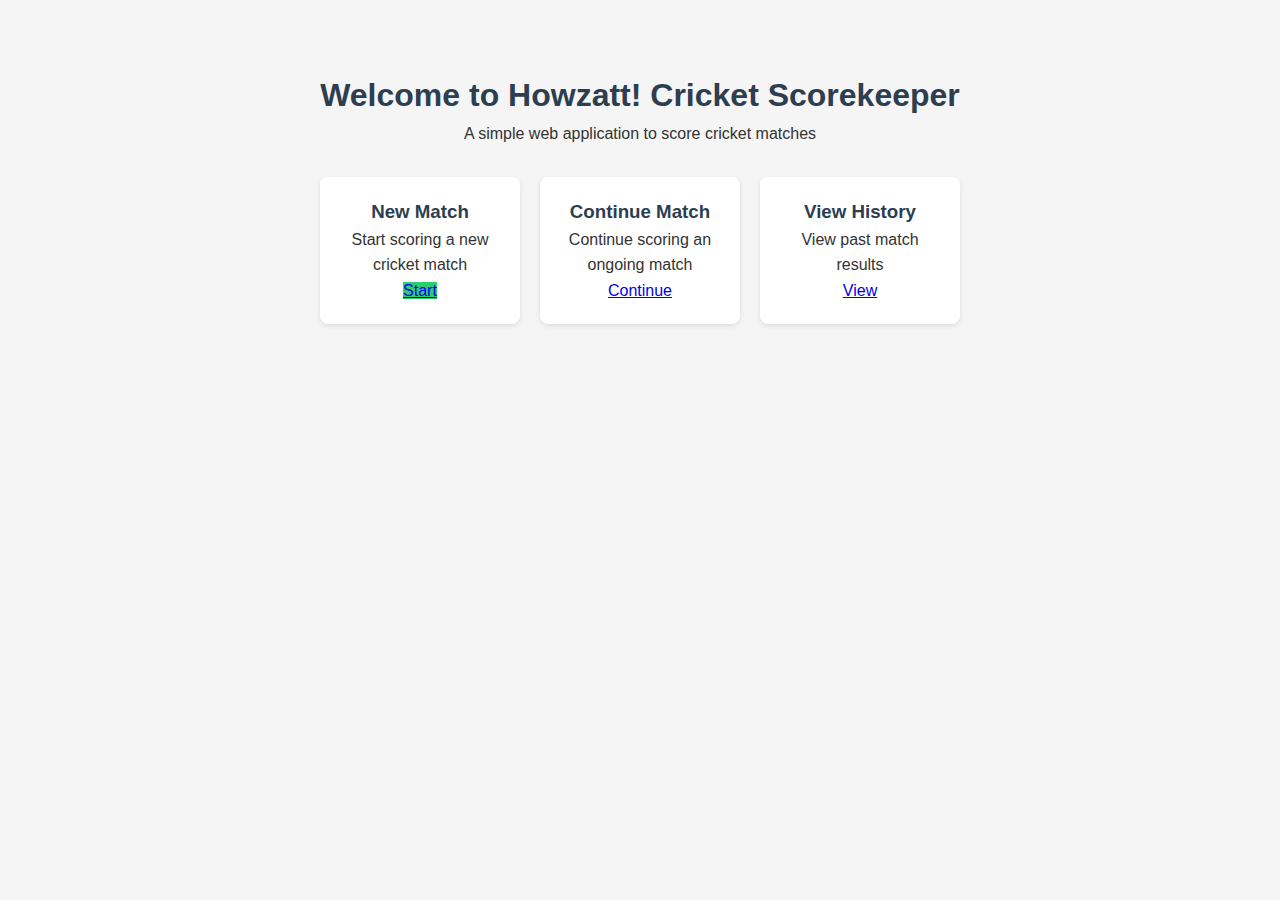
<file: AI-Gen/Deepseek/Full Project/index.html>
<!DOCTYPE html>
<html lang="en">
<head>
    <meta charset="UTF-8">
    <meta name="viewport" content="width=device-width, initial-scale=1.0">
    <title>Cricket Scorekeeper</title>
    <link rel="stylesheet" href="css/base_styles.css">
    <style>
        .welcome-container {
            text-align: center;
            margin-top: 50px;
        }
        
        .options {
            display: flex;
            justify-content: center;
            gap: 20px;
            margin-top: 30px;
        }
        
        .option-card {
            width: 200px;
            padding: 20px;
            border-radius: 8px;
            box-shadow: 0 2px 5px rgba(0,0,0,0.1);
            background-color: white;
            transition: transform 0.3s;
        }
        
        .option-card:hover {
            transform: translateY(-5px);
        }
        
        .option-card h3 {
            margin-top: 0;
            color: #2c3e50;
        }
    </style>
</head>
<body>
    <div class="container welcome-container">
        <h1>Welcome to Howzatt! Cricket Scorekeeper</h1>
        <p>A simple web application to score cricket matches</p>
        
        <div class="options">
            <div class="option-card">
                <h3>New Match</h3>
                <p>Start scoring a new cricket match</p>
                <a href="setup.html" class="btn btn-success">Start</a>
            </div>
            
            <div class="option-card">
                <h3>Continue Match</h3>
                <p>Continue scoring an ongoing match</p>
                <a href="live.html" class="btn">Continue</a>
            </div>
            
            <div class="option-card">
                <h3>View History</h3>
                <p>View past match results</p>
                <a href="summary.html" class="btn">View</a>
            </div>
        </div>
    </div>
</body>
</html>
</file>
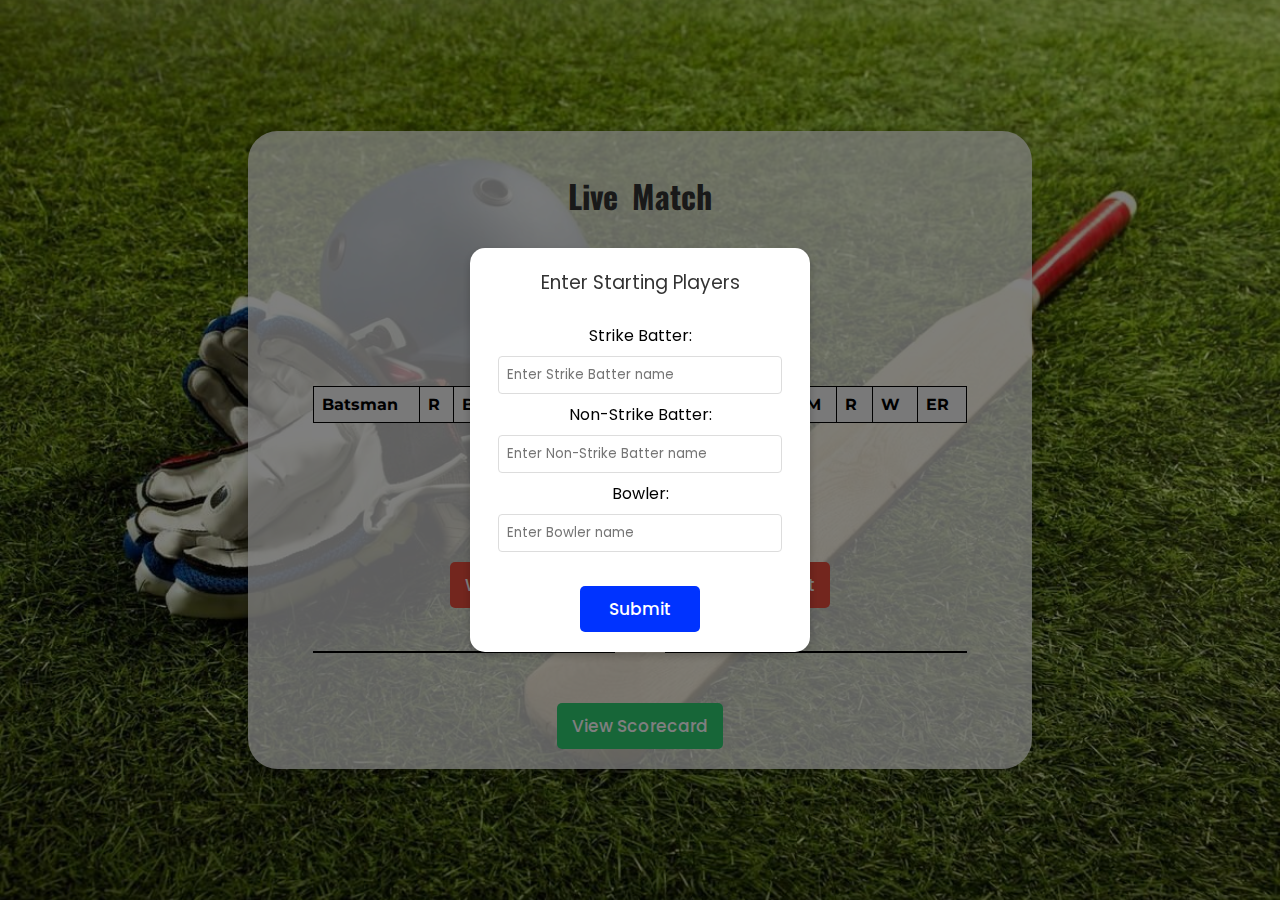
<file: live.html>
<!DOCTYPE html>
<html lang="en">
<head>
    <meta charset="UTF-8">
    <meta name="viewport" content="width=device-width, initial-scale=1.0">
    <title>📺Live-Page</title>
    <!-- Setting live.css as the stylesheet for this page  -->
    <link rel="stylesheet" href="live.css">
</head>

<body>

    <div class="wrapper">
        <!-- This class contains the Title, Display, Batting Table, Bowler Section, controls and View ScoreCard buttons -->
    <div class="live-container">

        <header><h1 id="match-title">Live Match</h1></header>
        <br>

        <!-- This class is used to show an aesthetic Display Screen -->
        <div class="display">
            <h2 id="score-display">This is the Display</h2>
        </div>
        <br><br><br>

        <!-- This class contains the 2 tables that show the batters and bowler's info-->
        <div class="match-content">

            <div class="batters-table">
                <table id="batters-table">
                    <thead>
                        <tr>
                            <th>Batsman</th>
                            <th>R</th>
                            <th>B</th>
                            <th>4s</th>
                            <th>6s</th>
                            <th>SR</th>
                        </tr>
                    </thead>
                    <tbody>
                        <!-- Batters Data -->
                    </tbody>
                </table>

            </div>

            <div class="bowlers-table">
                <table id="bowling-table">
                    <thead>
                        <tr>
                            <th>Bowler</th>
                            <th>O</th>
                            <th>M</th>
                            <th>R</th>
                            <th>W</th>
                            <th>ER</th>
                        </tr>
                    </thead>
                    <tbody>
                        <!-- Bowler's Data -->
                    </tbody>
                </table>
            </div>

        </div>
        <br>

        <!-- This class contains all the control buttons and the View ScoreCard Button -->
        <div class="control-buttons">

            <div class="run-btns">
                <button class="run-btn" data-runs="0">0</button>
                <button class="run-btn" data-runs="1">1</button>
                <button class="run-btn" data-runs="2">2</button>
                <button class="run-btn" data-runs="3">3</button>
                <button class="run-btn" data-runs="4">4</button>
                <button class="run-btn" data-runs="6">6</button>
            </div>

            <div class="other-btns">
                <button id="wicket-btn">Wicket</button>
                <button id="wide-btn">Wide</button>
                <button id="noBall-btn">No Ball</button>
                <button id="runOut-btn">Run Out</button>
            </div>

        </div>
        <br>
        
        <!-- This class contains the CRR, RRR and Current Over Data -->
        <div class="match-info">
            <div id="crr-and-rrr">
                <!-- CRR and RRR Data -->
            </div>
            <div id="current-over-data">
                <!-- Current Over Data -->
            </div>
        </div>

        <!-- This class contains the button which redirects to scorecard.html -->
        <div class="navigation">
            <button id="scorecard-btn">View Scorecard</button>
        </div>

        <!-- This is a modal that appears before the match starts, it has the input boxes for the batter and bowler names initially -->
        <div id="name-prompt-modal" class="modal">

            <div class="modal-content">
                <h3 id="modal-title">Enter Player Names</h3>
                <div id="name-inputs">
                    <!-- Input fields will be added here -->
                </div>
                <button id="submit-names">Submit</button>
            </div>

        </div>

        <div class="custom-modal" id="message-modal">

            <div class="custom_modal-content">
                <h3 id="custom_modal-title">
                    <!-- Title will be added here -->
                </h3>
                <p id="custom_modal-message">
                    <!-- Message will be added here -->
                </p>
                <button id="continue">Continue</button>
            </div>

        </div>

    </div>

    </div>
    <!-- Assigning score.js as the file which contains the JS Logic for this page -->
    <script src="score.js"></script>

</body>
</html>
</file>
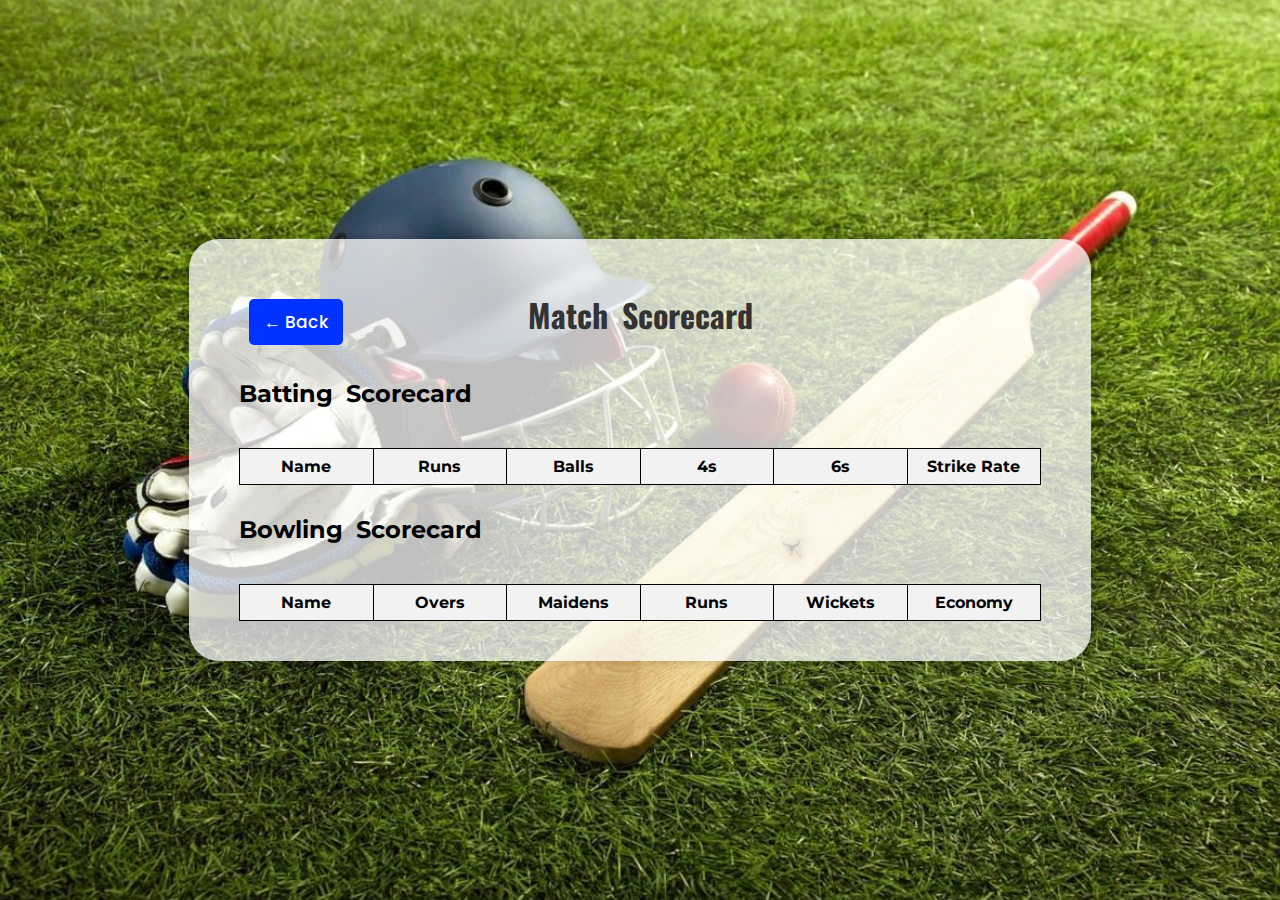
<file: scorecard.html>
<!DOCTYPE html>
<html lang="en">
<head>
    <meta charset="UTF-8">
    <meta name="viewport" content="width=device-width, initial-scale=1.0">
    <title>Scorecard</title>
    <!-- Setting scorecard.css as the stylesheet for this page  -->
    <link rel="stylesheet" href="scorecard.css">
</head>
<body>

    <div class="wrapper">
        <!-- This class contains the '← Back' button, batsman and bowler score-tables  -->
        <div class="scorecard-container">
            <div class="header-box">
                <header><h1 id="scorecard-title">Match Scorecard</h1></header>
                <!-- This button calls the function that goes back to Live Page -->
                <button onclick="goBack()" id="ReturnBtnScoreCard">← Back</button>
            </div>
            
            <!-- This div is for the hidden commentary popup that appears when hovering on the player's name -->
            <div id="commentary-popup" class="hidden-commentary"></div>

            <div class="table-section">
                <h2>Batting Scorecard</h2>
                <table id="batting-scorecard">
                    <thead>
                        <tr>
                            <th>Name</th>
                            <th>Runs</th>
                            <th>Balls</th>
                            <th>4s</th>
                            <th>6s</th>
                            <th>Strike Rate</th>
                        </tr>
                    </thead>

                    <tbody>
                        <!-- Batters Scorecard -->
                    </tbody>
                </table>

                <h2>Bowling Scorecard</h2>
                <table id="bowling-scorecard">
                    <thead>
                        <tr>
                            <th>Name</th>
                            <th>Overs</th>
                            <th>Maidens</th>
                            <th>Runs</th>
                            <th>Wickets</th>
                            <th>Economy</th>
                        </tr>
                    </thead>

                    <tbody>
                        <!-- Bowlers Scorecard -->
                    </tbody>
                </table>
            </div>

        </div>
    </div>
    <!-- Assigning score.js as the file which contains the JS Logic for this page -->
    <script src="score.js"></script>

    <!-- This inline script is to call the function: loadScorecard(), when the page has loaded -->
    <script>
        window.addEventListener('DOMContentLoaded', loadScorecard);
    </script>
</body>
</html>
</file>
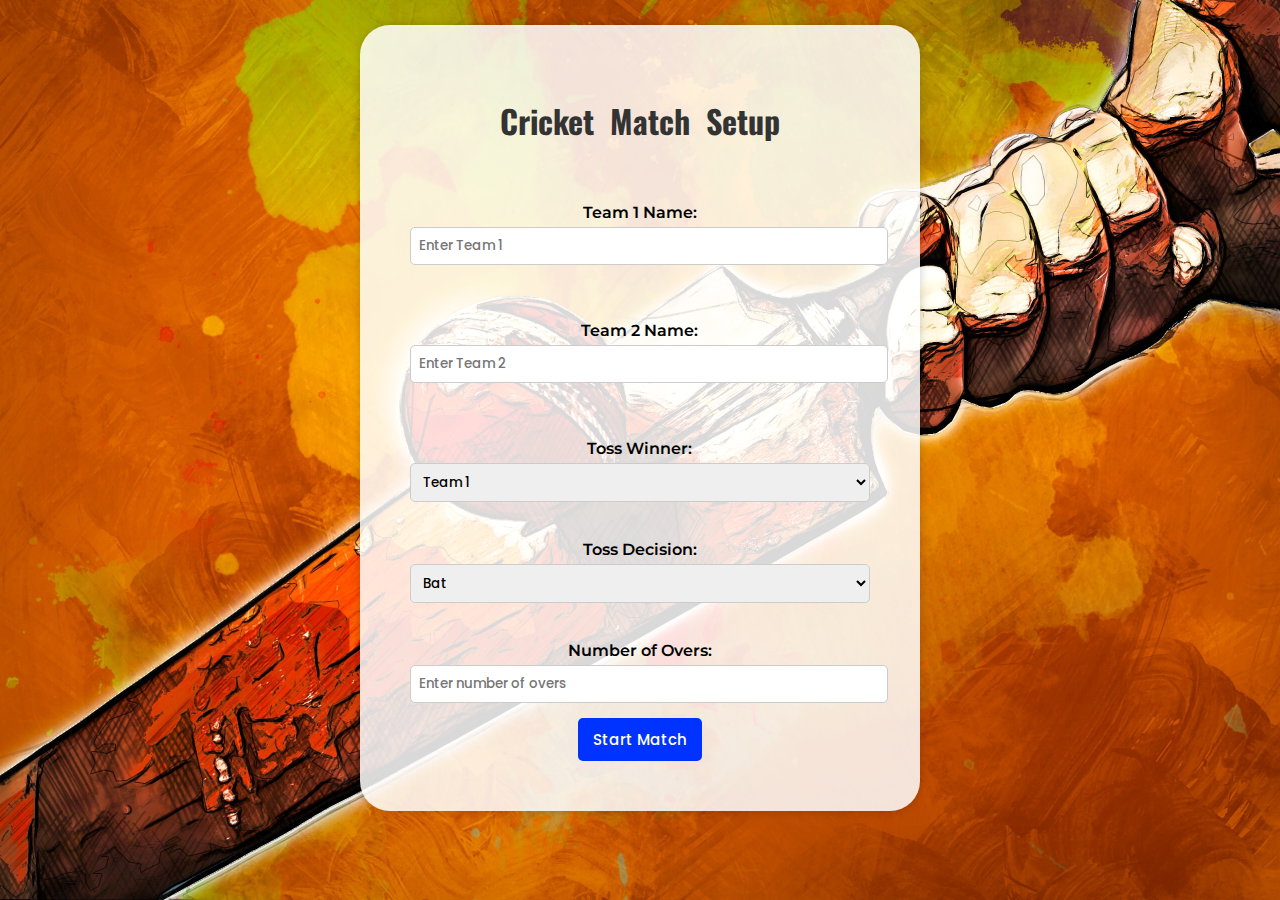
<file: setup.html>
<!DOCTYPE html>
<html lang="en">
<head>
    <meta charset="UTF-8">
    <meta name="viewport" content="width=device-width, initial-scale=1.0">
    <title>🏏Match Setup</title>
    <!-- Setting setup.css as the stylesheet for this page  -->
    <link rel="stylesheet" href="setup.css">
</head>

<body>

    <!-- This class contains the text input fields and dropdown lists of the page -->
    <div class="setup-container"> 

        <!-- Title for the Box -->
        <h1>Cricket Match Setup</h1>
        <br>

        <!-- The labels and text-input fields for the 2 teams -->
        <label for="team1">Team 1 Name:</label>
        <input type="text" id="team1" placeholder="Enter Team 1">
        <span id="error-message-1" class="error-message">* Please enter Team-1 Name</span>
        <br><br>
        <label for="team2">Team 2 Name:</label>
        <input type="text" id="team2" placeholder="Enter Team 2">
        <span id="error-message-2" class="error-message">* Please enter Team-2 Name</span>
        <br><br>

        <!-- The label and dropdown-list for selecting, who won the toss -->
        <label for="toss-winner">Toss Winner:</label>
        <select id="toss-winner">
            <option value="team1">Team 1</option>
            <option value="team2">Team 2</option>
        </select>
        <br><br>

        <!-- The label and dropdown-list for selecting, whether the toss-winning team chose to bat or bowl -->
        <label for="toss-decision">Toss Decision:</label>
        <select id="toss-decision">
            <option value="bat">Bat</option>
            <option value="bowl">Bowl</option>
        </select>
        <br><br>

        <!-- The label for entering the number of overs in the match -->
        <label for="num-overs">Number of Overs:</label>
        <input type="number" id="overs-input" min="1" placeholder="Enter number of overs">

        <!-- The Start Match button which redirects to the live.html page -->
        <button id="start-match" onclick="startMatch()">Start Match</button>

    </div>

    <!-- Setting score.js as the file that contains JS logic to this page -->
    <script src="score.js"></script>

</body>

</html>
</file>
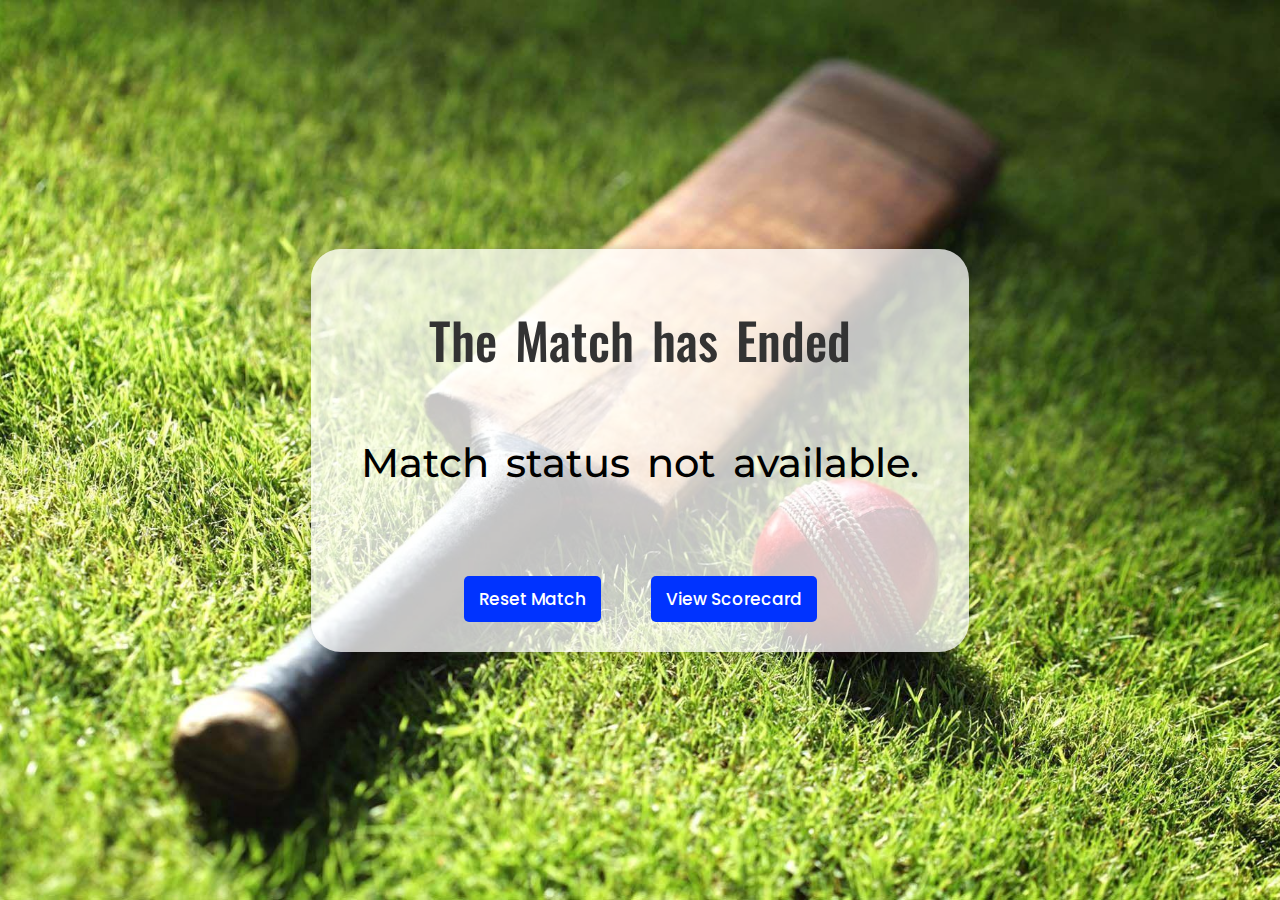
<file: summary.html>
<!DOCTYPE html>
<html lang="en">
<head>
    <meta charset="UTF-8">
    <meta name="viewport" content="width=device-width, initial-scale=1.0">
    <title>📃Summary</title>
    <!-- Setting live.css as the stylesheet for this page -->
    <link rel="stylesheet" href="summary.css">
</head>
<body>
    <!-- This class is used as a wrapper to keep a margin between the top, bottom of the page and container always -->
    <div class="wrapper">

        <!-- This class contains displays the result and a button to reset everything -->
        <div class="summary-container">

            <header><h1 id="summary-title">The Match has Ended</h1></header>
            <br>

            <!-- This class is used to show an aesthetic Result screen -->
            <div class="result">
                <h2 id="match-result">This is the Result</h2>
            </div>
            <br><br><br>

            <!-- This class contains the match-reset and view-scorecard buttons -->
            <div class="btns">
                <button id="reset-btn">Reset Match</button>
                <button id="scorecard-btn">View Scorecard</button>
            </div>

            <div id="reset-modal">
                <div>
                    <h3>Start New Match?</h3>
                    <p>This will clear all current data.</p>
                    <div class="modal-btns">
                        <button id="reset-cancel">Cancel</button>
                        <button id="reset-confirm">Reset</button>
                    </div>
                </div>
            </div>

        </div>

    </div>
    <!-- Assigning script.js as the sorce for the JS logic of this page -->
    <script src="score.js"></script>
    
    <!-- The below script is a small initialization for the functions that will be called in this page -->
    <script>
        document.addEventListener('DOMContentLoaded', function() {
            loadMatchData();
            displayResult();
            setupSummaryPage();
        });
    </script>

</body>
</html>
</file>
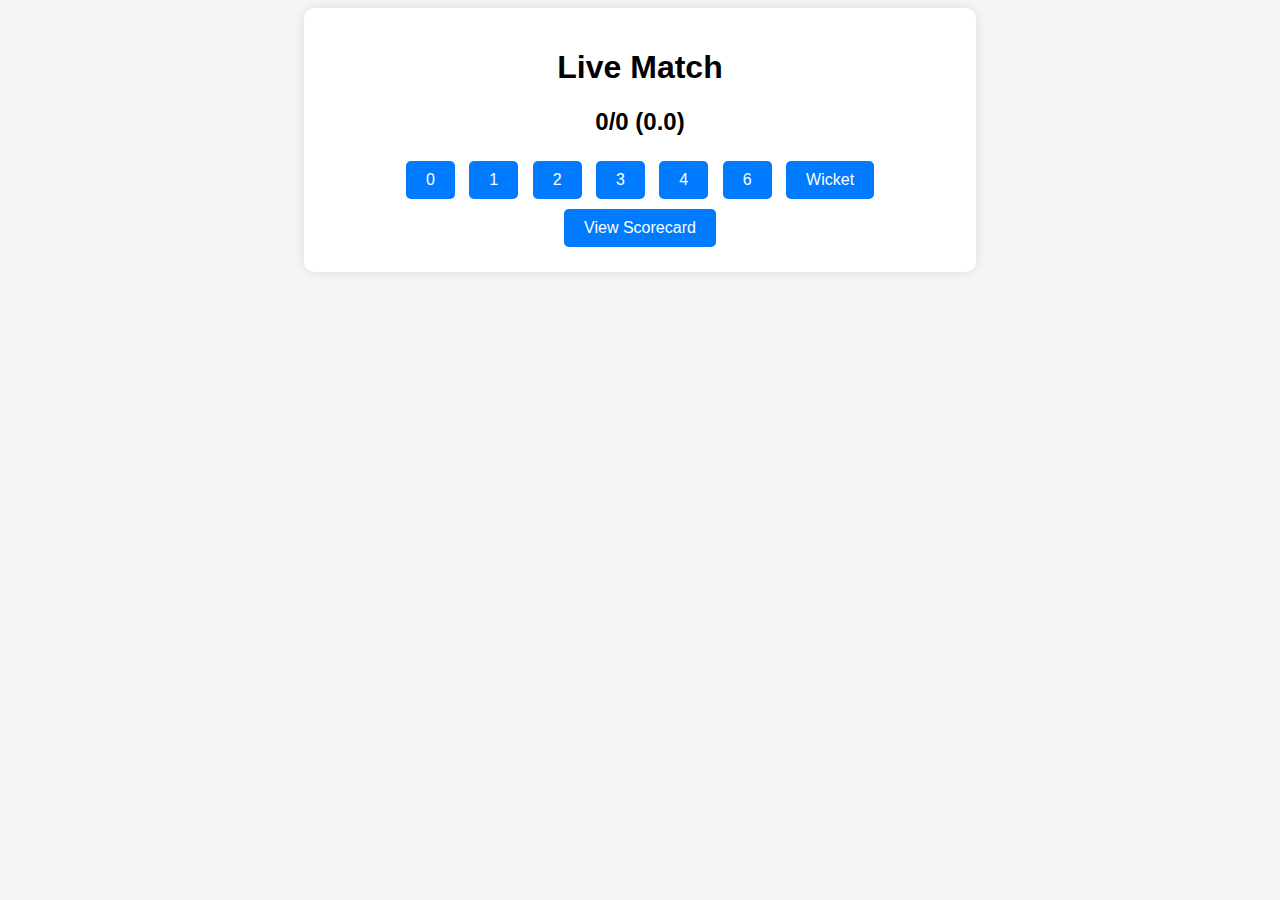
<file: AI-Gen/ChatGPT/Full Project/live.html>
<!DOCTYPE html>
<html lang="en">
<head>
    <meta charset="UTF-8">
    <meta name="viewport" content="width=device-width, initial-scale=1.0">
    <title>Live Match</title>
    <link rel="stylesheet" href="styles.css">
</head>
<body>
    <div class="container">
        <h1 id="match-title">Live Match</h1>
        <h2 id="score-display">0/0 (0.0)</h2>
        <div class="controls">
            <button onclick="updateScore(0)">0</button>
            <button onclick="updateScore(1)">1</button>
            <button onclick="updateScore(2)">2</button>
            <button onclick="updateScore(3)">3</button>
            <button onclick="updateScore(4)">4</button>
            <button onclick="updateScore(6)">6</button>
            <button onclick="registerWicket()">Wicket</button>
        </div>
        <button onclick="viewScorecard()">View Scorecard</button>
    </div>
    <script src="live.js"></script>
</body>
</html>
</file>
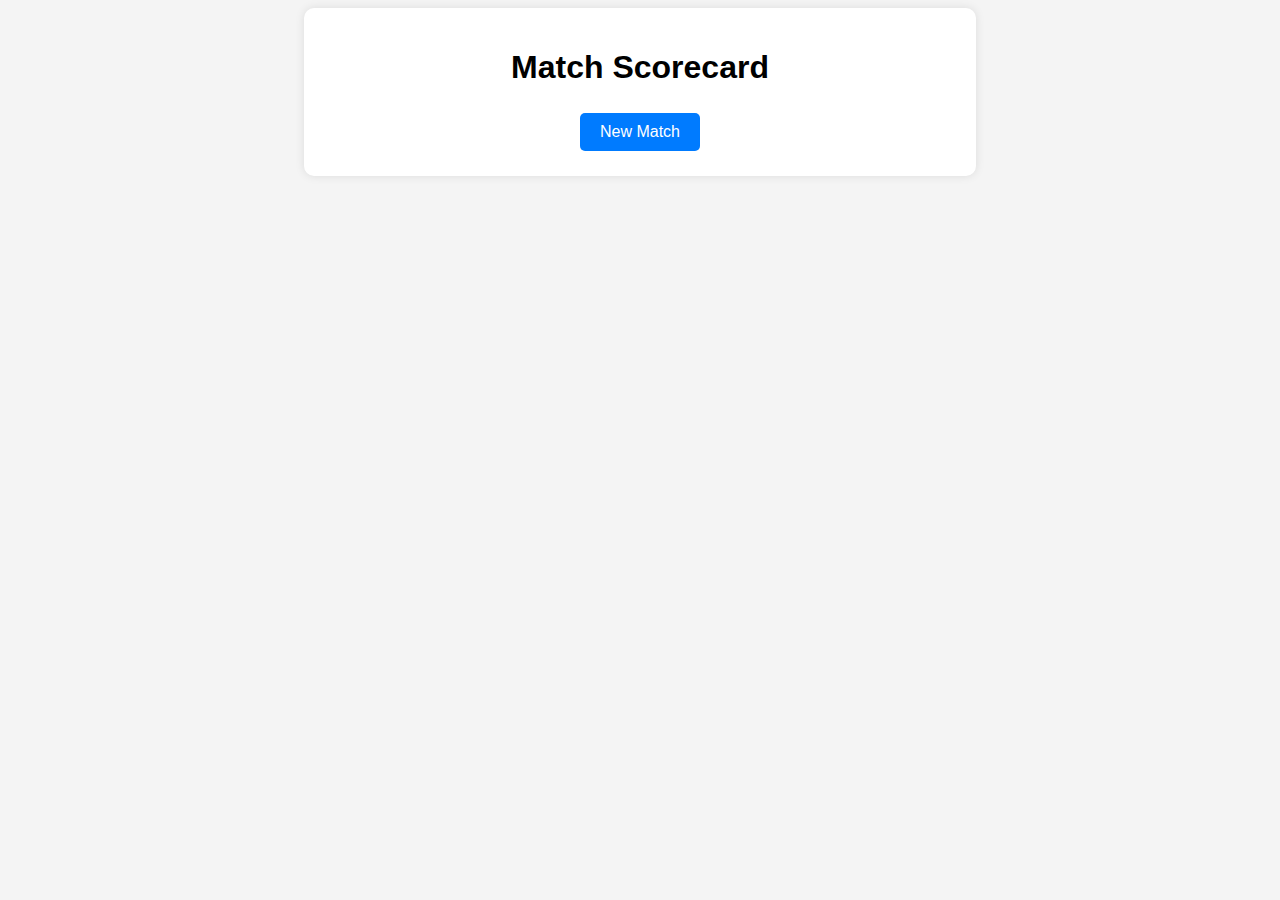
<file: AI-Gen/ChatGPT/Full Project/scorecard.html>
<!DOCTYPE html>
<html lang="en">
<head>
    <meta charset="UTF-8">
    <meta name="viewport" content="width=device-width, initial-scale=1.0">
    <title>Scorecard</title>
    <link rel="stylesheet" href="styles.css">
</head>
<body>
    <div class="container">
        <h1>Match Scorecard</h1>
        <div id="score-summary"></div>
        <button onclick="restartMatch()">New Match</button>
    </div>
    <script src="score.js"></script>
</body>
</html>
</file>
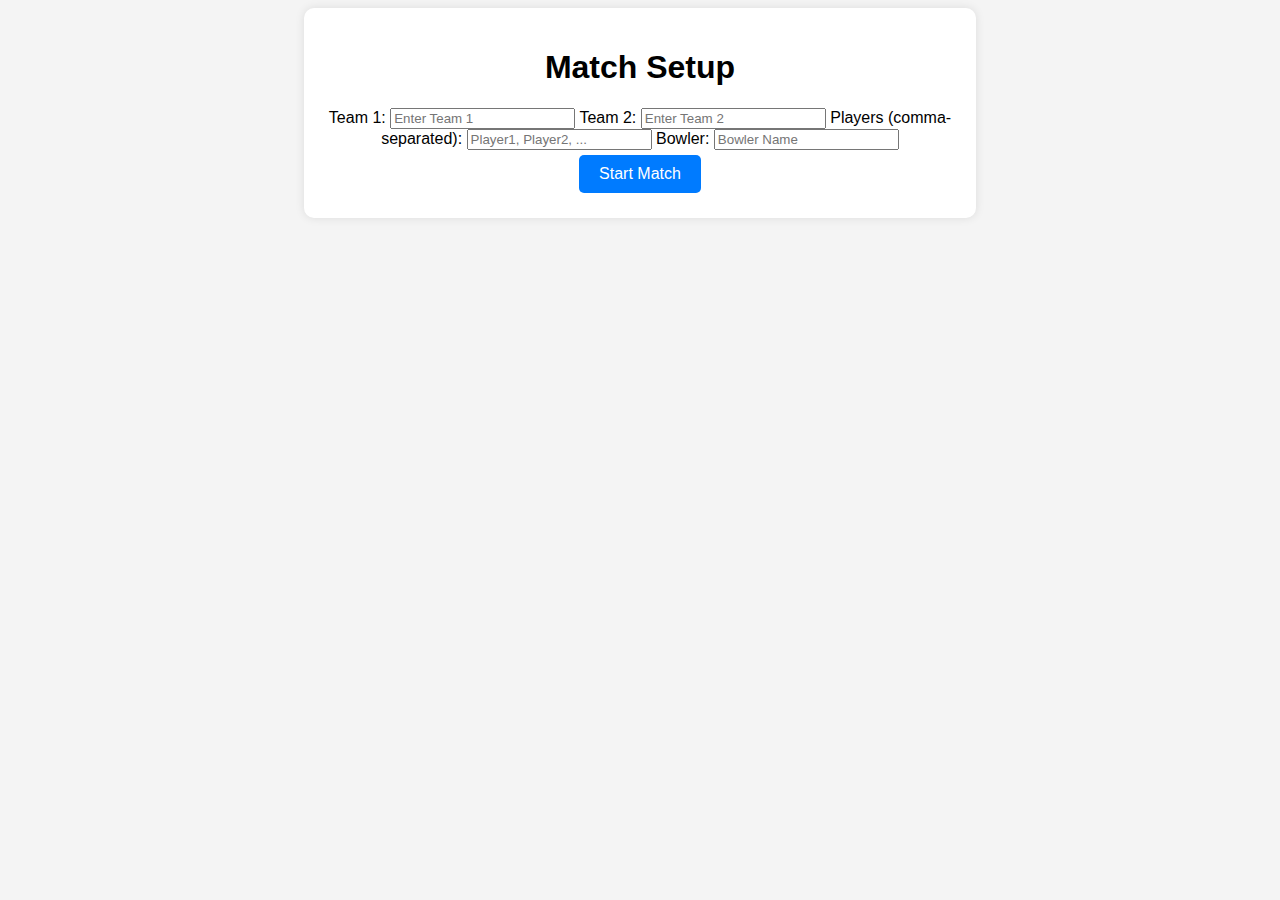
<file: AI-Gen/ChatGPT/Full Project/setup.html>
<!DOCTYPE html>
<html lang="en">
<head>
    <meta charset="UTF-8">
    <meta name="viewport" content="width=device-width, initial-scale=1.0">
    <title>Match Setup</title>
    <link rel="stylesheet" href="styles.css">
</head>
<body>
    <div class="container">
        <h1>Match Setup</h1>
        <label>Team 1:</label>
        <input type="text" id="team1" placeholder="Enter Team 1" required>
        <label>Team 2:</label>
        <input type="text" id="team2" placeholder="Enter Team 2" required>
        <label>Players (comma-separated):</label>
        <input type="text" id="players" placeholder="Player1, Player2, ..." required>
        <label>Bowler:</label>
        <input type="text" id="bowler" placeholder="Bowler Name" required>
        <button onclick="startMatch()">Start Match</button>
    </div>
    <script src="setup.js"></script>
</body>
</html>
</file>
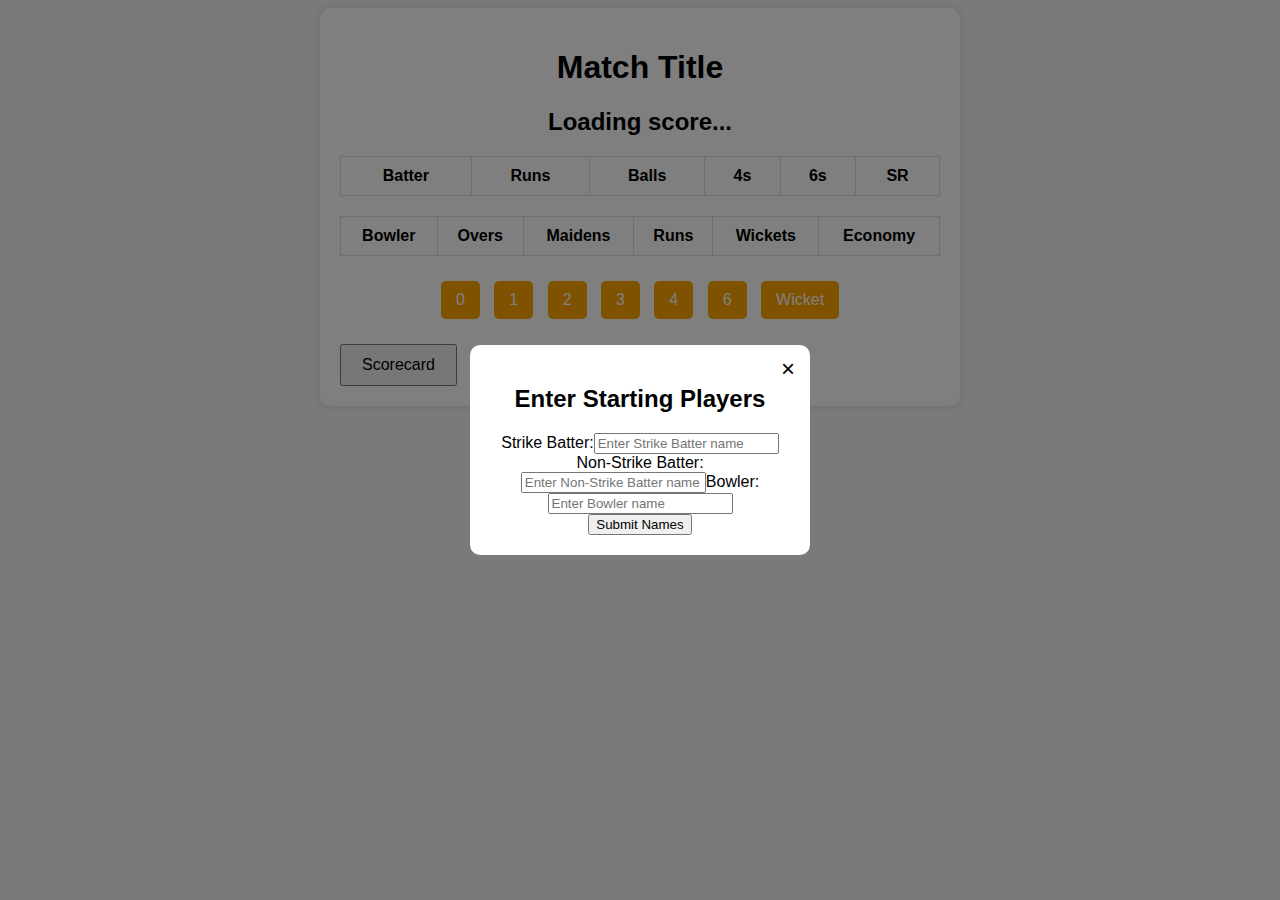
<file: AI-Gen/ChatGPT/References/live.html>
<!DOCTYPE html>
<html lang="en">
<head>
  <meta charset="UTF-8">
  <meta name="viewport" content="width=device-width, initial-scale=1.0">
  <title>Live Match</title>
  <link rel="stylesheet" href="live.css">
</head>
<body>
  <div class="score-container">
    <h1 id="match-title">Match Title</h1>
    <h2 id="score-display">Loading score...</h2>
    
    <!-- Batting Table -->
    <table class="batting-table">
      <thead>
        <tr>
          <th>Batter</th>
          <th>Runs</th>
          <th>Balls</th>
          <th>4s</th>
          <th>6s</th>
          <th>SR</th>
        </tr>
      </thead>
      <tbody id="batters-table">
      </tbody>
    </table>
    
    <!-- Bowling Table -->
    <table class="bowling-table">
      <thead>
        <tr>
          <th>Bowler</th>
          <th>Overs</th>
          <th>Maidens</th>
          <th>Runs</th>
          <th>Wickets</th>
          <th>Economy</th>
        </tr>
      </thead>
      <tbody id="bowling-table">
      </tbody>
    </table>
    
    <!-- Scoring Buttons -->
    <div class="scoring-buttons">
      <button class="run-btn" data-runs="0">0</button>
      <button class="run-btn" data-runs="1">1</button>
      <button class="run-btn" data-runs="2">2</button>
      <button class="run-btn" data-runs="3">3</button>
      <button class="run-btn" data-runs="4">4</button>
      <button class="run-btn" data-runs="6">6</button>
      <button id="wicket-btn">Wicket</button>
    </div>
    
    <!-- Navigation Button -->
    <button id="scorecard-btn">Scorecard</button>
    
    <!-- Modal for Player Names -->
    <div id="name-prompt-modal" class="modal">
      <div class="modal-content">
        <span id="modal-close" class="close">&times;</span>
        <h2 id="modal-title">Enter Player Names</h2>
        <div id="name-inputs"></div>
        <button id="submit-names">Submit Names</button>
      </div>
    </div>
    
    <div id="crr-and-rrr"></div>
    <div id="current-over-data"></div>
  </div>
  
  <script src="score.js"></script>
</body>
</html>
</file>
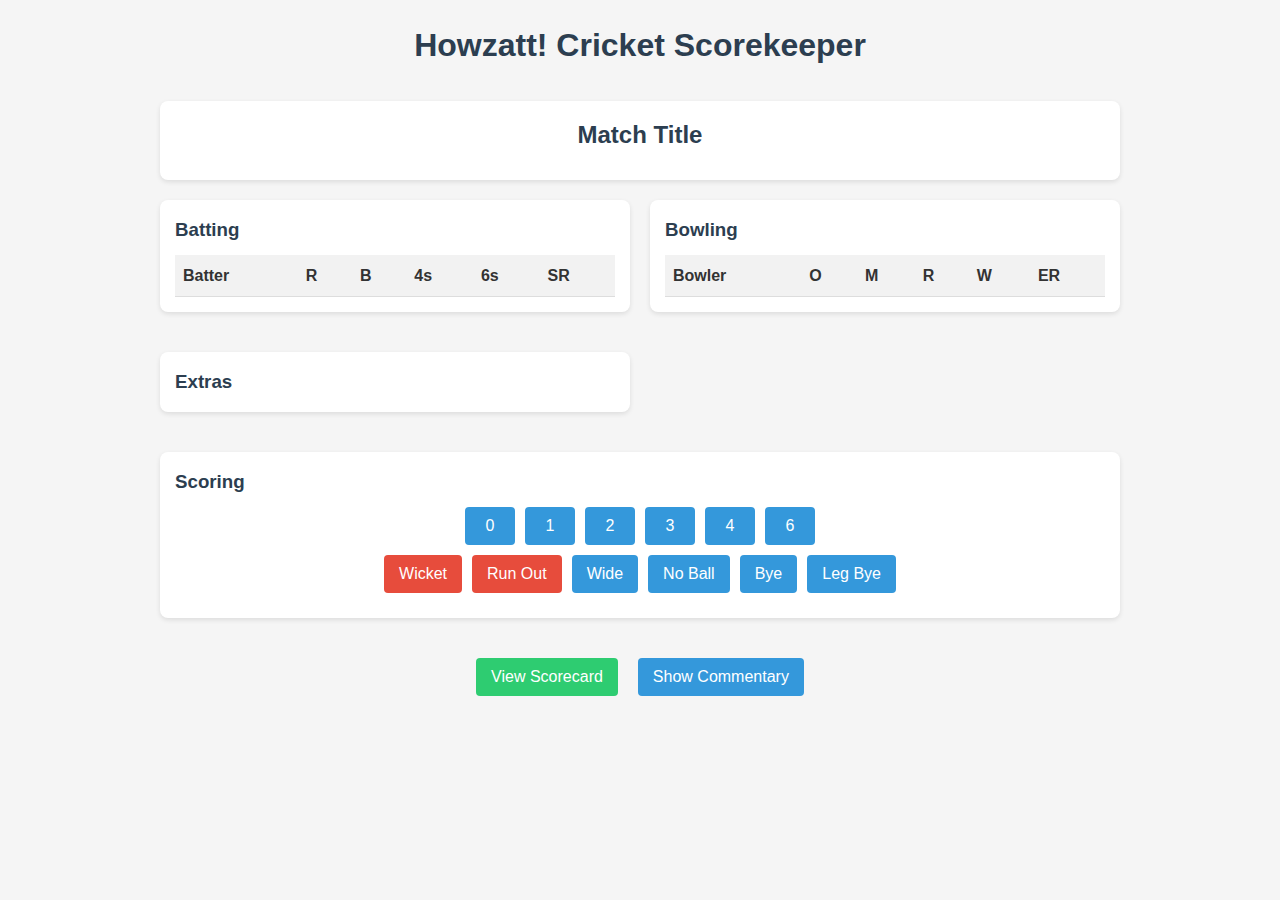
<file: AI-Gen/Deepseek/Full Project/live.html>
<!DOCTYPE html>
<html lang="en">
<head>
    <meta charset="UTF-8">
    <meta name="viewport" content="width=device-width, initial-scale=1.0">
    <title>Live Match | Cricket Scorekeeper</title>
    <link rel="stylesheet" href="css/base_styles.css">
    <link rel="stylesheet" href="css/live.css">
</head>
<body>
    <div class="container">
        <header>
            <h1>Howzatt! Cricket Scorekeeper</h1>
        </header>

        <div class="match-header card">
            <h2 id="match-title">Match Title</h2>
            <div id="score-display" class="score-display">
                <!-- Score will be dynamically updated here -->
            </div>
            <div id="crr-rrr-display">
                <!-- CRR and RRR will be displayed here -->
            </div>
            <div id="current-over-display">
                <!-- Current over progress will be displayed here -->
            </div>
        </div>

        <div class="match-content">
            <div class="card">
                <h3>Batting</h3>
                <table id="batters-table">
                    <thead>
                        <tr>
                            <th>Batter</th>
                            <th>R</th>
                            <th>B</th>
                            <th>4s</th>
                            <th>6s</th>
                            <th>SR</th>
                        </tr>
                    </thead>
                    <tbody>
                        <!-- Batters data will be dynamically updated here -->
                    </tbody>
                </table>
            </div>

            <div class="card">
                <h3>Bowling</h3>
                <table id="bowler-table">
                    <thead>
                        <tr>
                            <th>Bowler</th>
                            <th>O</th>
                            <th>M</th>
                            <th>R</th>
                            <th>W</th>
                            <th>ER</th>
                        </tr>
                    </thead>
                    <tbody>
                        <!-- Bowler data will be dynamically updated here -->
                    </tbody>
                </table>
            </div>

            <div class="card">
                <h3>Extras</h3>
                <div id="extras-display">
                    <!-- Extras breakdown will be displayed here -->
                </div>
            </div>

            <div class="card scoring-buttons">
                <h3>Scoring</h3>
                <div class="runs-buttons">
                    <button class="run-btn" data-runs="0">0</button>
                    <button class="run-btn" data-runs="1">1</button>
                    <button class="run-btn" data-runs="2">2</button>
                    <button class="run-btn" data-runs="3">3</button>
                    <button class="run-btn" data-runs="4">4</button>
                    <button class="run-btn" data-runs="6">6</button>
                </div>
                <div class="other-buttons">
                    <button id="wicket-btn" class="btn-danger">Wicket</button>
                    <button id="runout-btn" class="btn-danger">Run Out</button>
                    <button id="wide-btn">Wide</button>
                    <button id="noball-btn">No Ball</button>
                    <button id="bye-btn">Bye</button>
                    <button id="legbye-btn">Leg Bye</button>
                </div>
            </div>

            <div class="card commentary-section hidden" id="commentary-section">
                <h3>Commentary</h3>
                <div class="commentary-filters">
                    <button class="commentary-filter active" data-filter="all">All</button>
                    <button class="commentary-filter" data-filter="batter">By Batter</button>
                    <button class="commentary-filter" data-filter="bowler">By Bowler</button>
                </div>
                <div id="commentary-log" class="commentary-log">
                    <!-- Commentary will be displayed here -->
                </div>
            </div>
        </div>

        <div class="navigation">
            <button id="scorecard-btn" class="btn-success">View Scorecard</button>
            <button id="toggle-commentary">Show Commentary</button>
        </div>
    </div>

    <div id="name-prompt-modal" class="modal">
        <div class="modal-content">
            <h3 id="modal-title">Enter Player Names</h3>
            <div id="name-inputs">
                <!-- Input fields will be dynamically added here -->
            </div>
            <button id="submit-names" class="btn-success">Submit</button>
        </div>
    </div>

    <div id="runout-modal" class="modal">
        <div class="modal-content">
            <h3>Run Out Details</h3>
            <div class="form-group">
                <label for="runout-runs">Runs completed before out:</label>
                <input type="number" id="runout-runs" min="0" value="0">
            </div>
            <div class="form-group">
                <label for="runout-batter">Batter out:</label>
                <select id="runout-batter">
                    <!-- Options will be populated dynamically -->
                </select>
            </div>
            <div class="form-group">
                <button id="confirm-runout" class="btn-danger">Confirm Run Out</button>
                <button id="cancel-runout">Cancel</button>
            </div>
        </div>
    </div>

    <script src="js/live.js"></script>
</body>
</html>
</file>
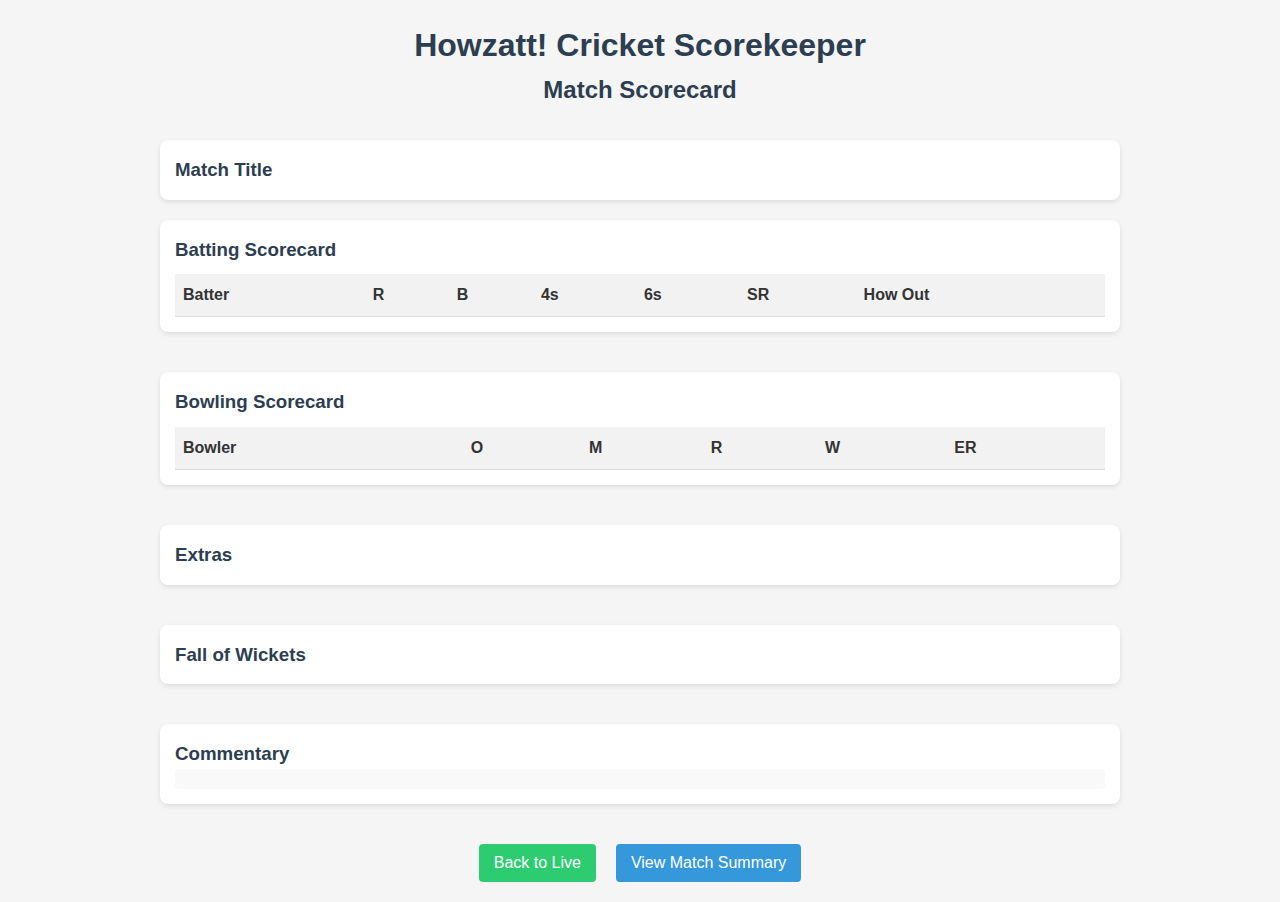
<file: AI-Gen/Deepseek/Full Project/scorecard.html>
<!DOCTYPE html>
<html lang="en">
<head>
    <meta charset="UTF-8">
    <meta name="viewport" content="width=device-width, initial-scale=1.0">
    <title>Scorecard | Cricket Scorekeeper</title>
    <link rel="stylesheet" href="css/base_styles.css">
    <link rel="stylesheet" href="css/scorecard.css">
</head>
<body>
    <div class="container">
        <header>
            <h1>Howzatt! Cricket Scorekeeper</h1>
            <h2>Match Scorecard</h2>
        </header>

        <div class="match-header card">
            <h3 id="scorecard-title">Match Title</h3>
            <div id="scorecard-score-display">
                <!-- Match summary will be displayed here -->
            </div>
        </div>

        <div class="scorecard-content">
            <div class="card">
                <h3>Batting Scorecard</h3>
                <table id="batting-scorecard">
                    <thead>
                        <tr>
                            <th>Batter</th>
                            <th>R</th>
                            <th>B</th>
                            <th>4s</th>
                            <th>6s</th>
                            <th>SR</th>
                            <th>How Out</th>
                        </tr>
                    </thead>
                    <tbody>
                        <!-- Batting data will be populated here -->
                    </tbody>
                </table>
            </div>

            <div class="card">
                <h3>Bowling Scorecard</h3>
                <table id="bowling-scorecard">
                    <thead>
                        <tr>
                            <th>Bowler</th>
                            <th>O</th>
                            <th>M</th>
                            <th>R</th>
                            <th>W</th>
                            <th>ER</th>
                        </tr>
                    </thead>
                    <tbody>
                        <!-- Bowling data will be populated here -->
                    </tbody>
                </table>
            </div>

            <div class="card">
                <h3>Extras</h3>
                <div id="scorecard-extras">
                    <!-- Extras breakdown will be displayed here -->
                </div>
            </div>

            <div class="card">
                <h3>Fall of Wickets</h3>
                <div id="fall-of-wickets">
                    <!-- Wicket fall will be displayed here -->
                </div>
            </div>

            <div class="card commentary-section">
                <h3>Commentary</h3>
                <div id="scorecard-commentary">
                    <!-- Commentary will be displayed here -->
                </div>
            </div>
        </div>

        <div class="navigation">
            <button id="back-to-live" class="btn-success">Back to Live</button>
            <button id="view-summary">View Match Summary</button>
        </div>
    </div>

    <script src="js/scorecard.js"></script>
</body>
</html>
</file>
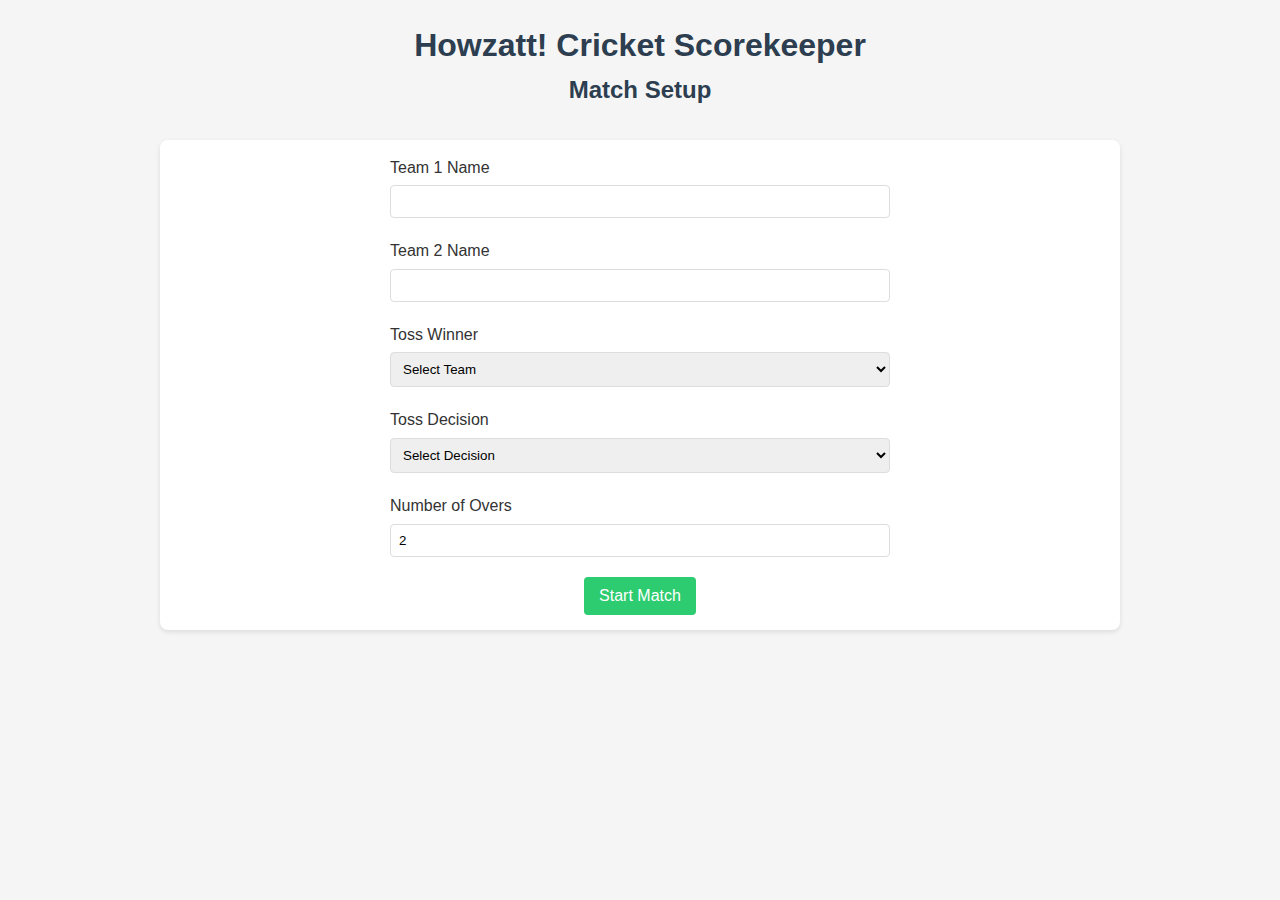
<file: AI-Gen/Deepseek/Full Project/setup.html>
<!DOCTYPE html>
<html lang="en">
<head>
    <meta charset="UTF-8">
    <meta name="viewport" content="width=device-width, initial-scale=1.0">
    <title>Match Setup | Cricket Scorekeeper</title>
    <link rel="stylesheet" href="css/base_styles.css">
    <link rel="stylesheet" href="css/setup.css">
</head>
<body>
    <div class="container">
        <header>
            <h1>Howzatt! Cricket Scorekeeper</h1>
            <h2>Match Setup</h2>
        </header>

        <div class="card">
            <form id="setup-form">
                <div class="form-group">
                    <label for="team1">Team 1 Name</label>
                    <input type="text" id="team1" required>
                </div>

                <div class="form-group">
                    <label for="team2">Team 2 Name</label>
                    <input type="text" id="team2" required>
                </div>

                <div class="form-group">
                    <label for="toss-winner">Toss Winner</label>
                    <select id="toss-winner" required>
                        <option value="">Select Team</option>
                        <option value="team1">Team 1</option>
                        <option value="team2">Team 2</option>
                    </select>
                </div>

                <div class="form-group">
                    <label for="toss-decision">Toss Decision</label>
                    <select id="toss-decision" required>
                        <option value="">Select Decision</option>
                        <option value="bat">Bat</option>
                        <option value="bowl">Bowl</option>
                    </select>
                </div>

                <div class="form-group">
                    <label for="overs">Number of Overs</label>
                    <input type="number" id="overs" min="1" max="50" value="2" required>
                </div>

                <div class="form-group">
                    <button type="submit" class="btn-success">Start Match</button>
                </div>
            </form>
        </div>
    </div>

    <script src="js/setup.js"></script>
</body>
</html>
</file>
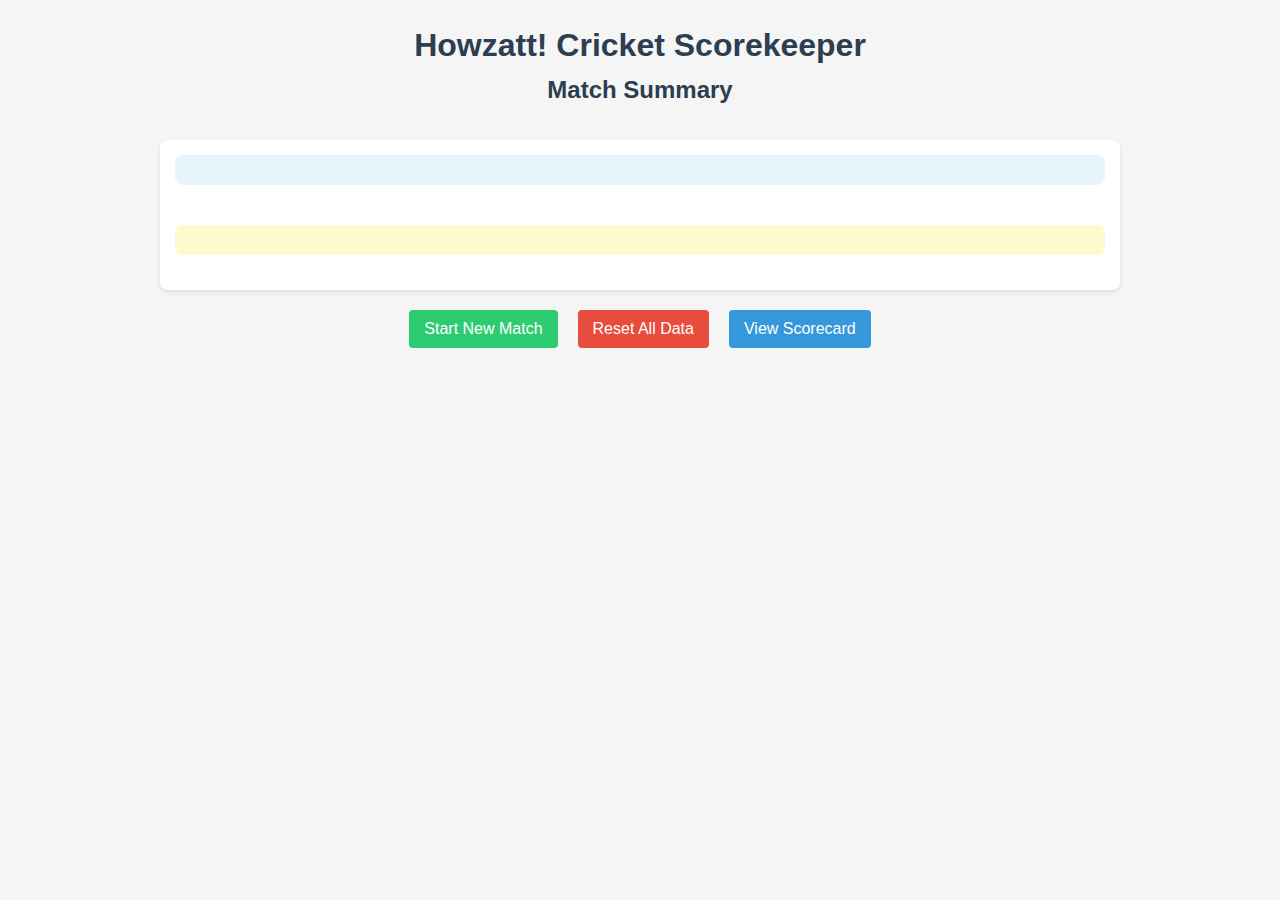
<file: AI-Gen/Deepseek/Full Project/summary.html>
<!DOCTYPE html>
<html lang="en">
<head>
    <meta charset="UTF-8">
    <meta name="viewport" content="width=device-width, initial-scale=1.0">
    <title>Match Summary | Cricket Scorekeeper</title>
    <link rel="stylesheet" href="css/base_styles.css">
    <link rel="stylesheet" href="css/summary.css">
</head>
<body>
    <div class="container">
        <header>
            <h1>Howzatt! Cricket Scorekeeper</h1>
            <h2>Match Summary</h2>
        </header>

        <div class="card">
            <div id="result-display">
                <!-- Match result will be displayed here -->
            </div>
            
            <div class="score-summary">
                <div id="team1-summary"></div>
                <div id="team2-summary"></div>
            </div>
            
            <div id="man-of-the-match">
                <!-- Man of the match will be displayed here -->
            </div>
        </div>

        <div class="match-actions">
            <button id="new-match-btn" class="btn-success">Start New Match</button>
            <button id="reset-all-btn" class="btn-danger">Reset All Data</button>
            <button id="view-scorecard-btn">View Scorecard</button>
        </div>
    </div>

    <script src="js/summary.js"></script>
</body>
</html>
</file>
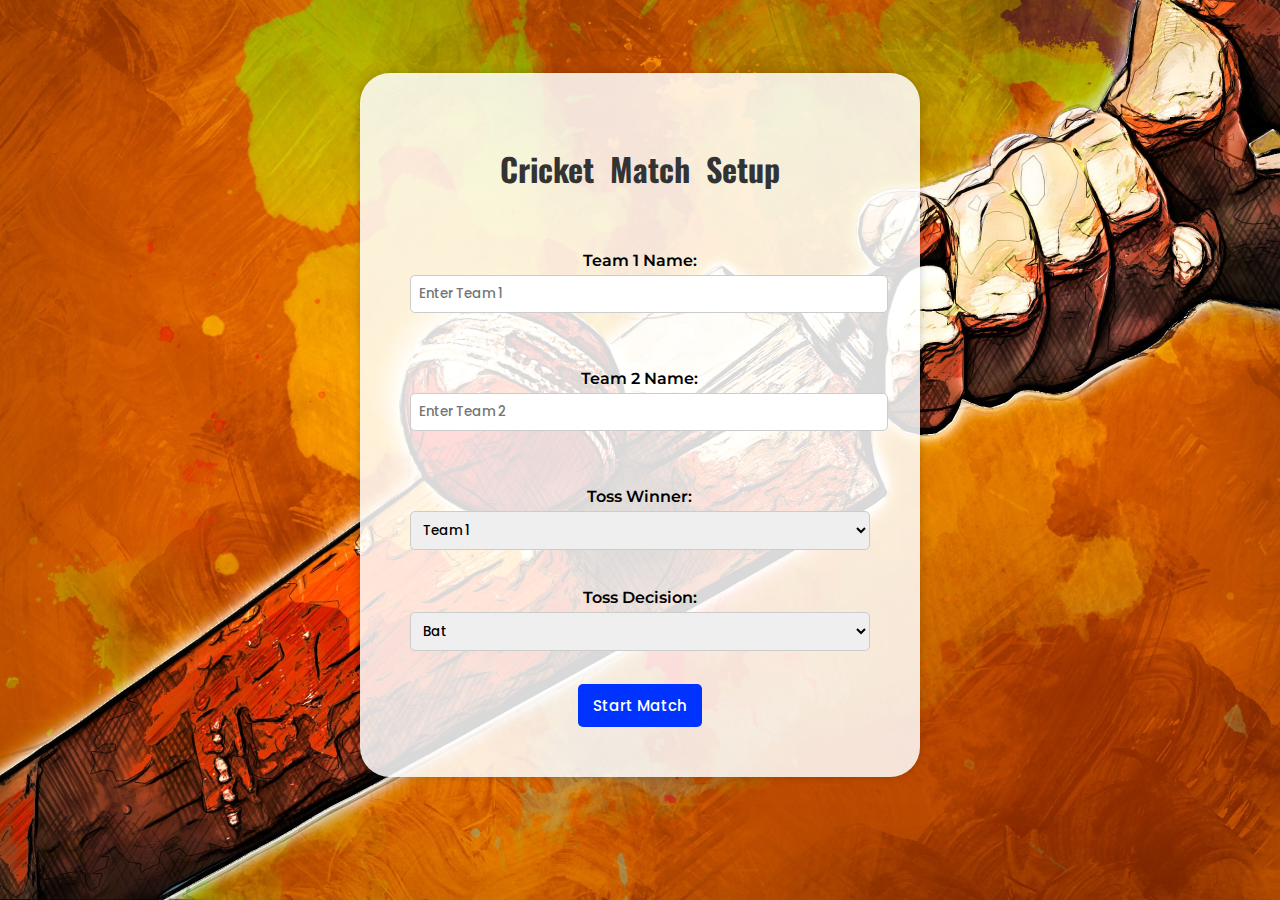
<file: AI-Gen/Deepseek/References/setup.html>
<!DOCTYPE html>
<html lang="en">
<head>
    <meta charset="UTF-8">
    <meta name="viewport" content="width=device-width, initial-scale=1.0">
    <title>🏏Match Setup</title>
    <!-- Setting setup.css as the stylesheet for this page  -->
    <link rel="stylesheet" href="setup.css">
</head>

<body>

    <!-- This class contains the text input fields and dropdown lists of the page -->
    <div class="setup-container"> 

        <!-- Title for the Box -->
        <h1>Cricket Match Setup</h1>
        <br>

        <!-- The labels and text-input fields for the 2 teams -->
        <label for="team1">Team 1 Name:</label>
        <input type="text" id="team1" placeholder="Enter Team 1">
        <span id="error-message-1" class="error-message">* Please enter Team-1 Name</span>
        <br><br>
        <label for="team2">Team 2 Name:</label>
        <input type="text" id="team2" placeholder="Enter Team 2">
        <span id="error-message-2" class="error-message">* Please enter Team-2 Name</span>
        <br><br>

        <!-- The label and dropdown-list for selecting, who won the toss -->
        <label for="toss-winner">Toss Winner:</label>
        <select id="toss-winner">
            <option value="team1">Team 1</option>
            <option value="team2">Team 2</option>
        </select>
        <br><br>

        <!-- The label and dropdown-list for selecting, whether the toss-winning team chose to bat or bowl -->
        <label for="toss-decision">Toss Decision:</label>
        <select id="toss-decision">
            <option value="bat">Bat</option>
            <option value="bowl">Bowl</option>
        </select>
        <br><br>

        <!-- The Start Match button which redirects to the live.html page -->
        <button onclick="startMatch()">Start Match</button>

    </div>

    <!-- Setting score.js as the file that contains JS logic to this page -->
    <script src="score.js"></script>

</body>

</html>
</file>
<file: AI-Gen/Deepseek/Full Project/css/base_styles.css>
/* Shared styles across all pages */
:root {
    --primary-color: #3498db;
    --secondary-color: #2980b9;
    --danger-color: #e74c3c;
    --danger-hover: #c0392b;
    --success-color: #2ecc71;
    --success-hover: #27ae60;
    --warning-color: #f39c12;
    --text-color: #333;
    --light-bg: #f5f5f5;
    --white: #fff;
    --border-radius: 8px;
    --box-shadow: 0 2px 5px rgba(0,0,0,0.1);
}

* {
    box-sizing: border-box;
    margin: 0;
    padding: 0;
}

body {
    font-family: 'Segoe UI', Tahoma, Geneva, Verdana, sans-serif;
    line-height: 1.6;
    background-color: var(--light-bg);
    color: var(--text-color);
}

.container {
    max-width: 1000px;
    margin: 0 auto;
    padding: 20px;
}

header {
    text-align: center;
    margin-bottom: 30px;
}

h1, h2, h3 {
    color: #2c3e50;
}

button {
    padding: 10px 15px;
    border: none;
    border-radius: 4px;
    background-color: var(--primary-color);
    color: white;
    cursor: pointer;
    font-size: 1em;
    transition: background-color 0.3s;
}

button:hover {
    background-color: var(--secondary-color);
}

.btn-danger {
    background-color: var(--danger-color);
}

.btn-danger:hover {
    background-color: var(--danger-hover);
}

.btn-success {
    background-color: var(--success-color);
}

.btn-success:hover {
    background-color: var(--success-hover);
}

.card {
    background-color: var(--white);
    padding: 15px;
    border-radius: var(--border-radius);
    box-shadow: var(--box-shadow);
    margin-bottom: 20px;
}

table {
    width: 100%;
    border-collapse: collapse;
    margin-top: 10px;
}

th, td {
    padding: 8px;
    text-align: left;
    border-bottom: 1px solid #ddd;
}

th {
    background-color: #f2f2f2;
}

.modal {
    display: none;
    position: fixed;
    top: 0;
    left: 0;
    width: 100%;
    height: 100%;
    background-color: rgba(0,0,0,0.5);
    z-index: 1000;
    justify-content: center;
    align-items: center;
}

.modal-content {
    background-color: white;
    padding: 20px;
    border-radius: var(--border-radius);
    width: 90%;
    max-width: 400px;
    box-shadow: 0 4px 8px rgba(0,0,0,0.2);
}

.modal h3 {
    margin-top: 0;
    color: #2c3e50;
}

.form-group {
    margin-bottom: 15px;
}

.form-group label {
    display: block;
    margin-bottom: 5px;
}

.form-group input, 
.form-group select {
    width: 100%;
    padding: 8px;
    border: 1px solid #ddd;
    border-radius: 4px;
}

.hidden {
    display: none;
}
</file>
<file: live.css>
/* This is live.css, it contains all the styles related to the live.html page */

/* Importing fonts for the text */

/* Montserrat */
@import url('https://fonts.googleapis.com/css2?family=Montserrat:ital,wght@0,100..900;1,100..900&display=swap');

/* Oswald */
@import url('https://fonts.googleapis.com/css2?family=Oswald:wght@200..700&display=swap');

/* Poppins */
@import url('https://fonts.googleapis.com/css2?family=Poppins:ital,wght@0,500;0,600;0,700;0,800;0,900;1,100;1,200;1,300;1,400;1,500;1,600;1,700;1,800;1,900&display=swap');


/* Using an image as background and aligning the position of content in center */
/* Since the container seems to get larger when the data of the batsmen and bowler are added, removed the overflow: hidden */
html, body {
    overscroll-behavior: none;
    min-height: 100%;
    margin: 0;
    padding: 0;
    box-sizing: border-box;
}

body {
    background: url("Images/Bat-Ball-Helmet.jpg") no-repeat center center fixed;
    background-size: cover;
    min-height: 100%;
    margin: 0;
    padding: 0;
    box-sizing: border-box;
}

.wrapper {
    min-height: 100vh;
    padding: 50px 50px;
    display: flex;
    justify-content: center;
    box-sizing: border-box;
}

/* Using padding to make the container spacious */
/* Made it curved rectangle using border-radius property */
.live-container {
    background: rgba(255, 255, 255, 0.75);
    box-shadow: 0 0 10px rgba(0, 0, 0, 0.2);
    color: #000;
    text-align: center;
    padding-left: 50px;
    padding-right: 50px;
    padding-top: 20px;
    padding-bottom: 20px;
    border-radius: 30px;
    box-sizing: border-box;
    margin: auto auto;
}

/* Using Oswald Font for: 'Live Match' heading */
h1 {
    color: #333;
    font-family: "Oswald",sans-serif;
    word-spacing: 6px;
}

/* Using Montserrat font for: 'Display' */
h2 {
    color: #000;
    font-family: "Montserrat", sans-serif;
    word-spacing: 6px;
    margin: 10px 0;
}

/* Using display: flex to make the tables side by side */
.match-content {
    display: flex;
    flex-wrap: wrap;
    gap: 20px;
    margin-bottom: 20px;
}

/* Specifying the styles for the coloumns and rows of the table */
.batters-table, .bowlers-table {
    background-color: rgba(255, 255, 255, 0);
    flex: 1;
    min-width: 300px;
    padding: 15px;
    border-radius: 8px;
}

/* Using the font: Montserrat for the text in the table */
table {
    border: 1.3px solid black;
    font-family: "Montserrat", sans-serif;
    width: 100%;
    border-collapse: collapse;
    margin-top: 10px;
}

th, td {
    border: 1.3px solid black;
    /* border: none; */
    /* border-bottom: 1px solid #ddd; */
    padding: 8px;
    text-align: left;
}

th {
    background-color: #f2f2f2;
}

/* Arranging the buttons using display: flex */
.runs-btns, .other-btns {
    display: flex;
    justify-content: center;
    gap: 10px;
    margin: 10px 0;
}

/* Specifying the styles of button */
button {
    background: rgba(0, 51, 255, 1);
    color: white;
    font-family: "Poppins", sans-serif;
    font-size: 17px;
    font-weight: 500;
    margin-top: 15px;
    padding: 10px 15px;
    border: none;
    border-radius: 5px;
    cursor: pointer;
}

button:hover {
    background: rgba(0, 51, 220, 1);
    transform: scale(1.04);
}

/* Specifying a min-width so that the button won't become too small */
.run-btn {
    min-width: 50px;
}

#wicket-btn, #runOut-btn {
    background-color: rgba(231, 76, 60, 1);
}

#wicket-btn:hover, #runOut-btn:hover {
    background-color: rgba(192, 57, 43, 1);
}

/* This container has the CRR(Current Run Rate) and RRR(Required Run Rate) */
/* Made it a transparent container with respect to the base container */
.match-info {
    background-color: rgba(255, 255, 255, 0);
    width: 100%;
    padding: 15px;
    border-radius: 8px;
    font-family: "Montserrat", sans-serif;
    display: flex;
    gap: 50px;
}

#crr-and-rrr {
    border: 1.3px solid black;
    width: 300px;
}

#current-over-data {
    border: 1.3px solid black;
    width: 300px;
}

/* This class contains the 'View Scorecard' button */
.navigation {
    text-align: center;
    margin-top: 20px;
}

#scorecard-btn {
    background-color: rgba(46, 204, 113, 1);
}

#scorecard-btn:hover {
    background-color: rgba(39, 174, 96, 1);
}


/* Modal Styles */
/* The following contains the styles of the modal that will appear when the page is first loaded */

/* Aligning items in the center */
.modal {
    background-color: rgba(0,0,0,0.5);
    z-index: 1000;
    display: none;
    position: fixed;
    top: 0;
    left: 0;
    width: 100%;
    height: 100%;
    justify-content: center;
    align-items: center;
}

.custom-modal {
    background-color: rgba(0,0,0,0.5);
    z-index: 1000;
    display: none;
    position: fixed;
    top: 0;
    left: 0;
    width: 100%;
    height: 100%;
    justify-content: center;
    align-items: center;
}

/* Specifying the color and font-size of the contents */

.modal-content {
    background-color: white;
    box-shadow: 0 4px 8px rgba(0,0,0,0.2);
    padding: 20px;
    border-radius: 15px;
    width: 300px;
}

.custom_modal-content {
    background-color: white;
    box-shadow: 0 4px 8px rgba(0,0,0,0.2);
    padding: 20px;
    border-radius: 15px;
    width: 300px;
}


h3,p {
    color: #333;
    margin-top: 0;
    font-family: "Poppins", sans-serif;
    font-weight: 400;
}

#modal-error {
    color: red;
    margin-bottom: 10px;
    text-align: center;
}

#name-inputs {
    width: 100%;
    padding: 8px;
    margin: 8px 0;
    box-sizing: border-box;
    font-family: "Poppins", sans-serif;
}

#name-inputs input {
    border: 1px solid #ddd;
    border-radius: 4px;
    width: 100%;
    padding: 8px;
    margin: 8px 0;
    box-sizing: border-box;
    font-family: "Poppins", sans-serif;
}

#submit-names {
    background-color: rgba(0, 51, 255, 1);
    width: 40%;
    margin-top: 10px;
}

#submit-names:hover {
    background-color: rgba(0, 51, 220, 1);
    transform: scale(1.02);
}
</file>
<file: scorecard.css>
/* This is live.css, it contains all the styles related to the live.html page */

/* Importing fonts for the text */

/* Montserrat */
@import url('https://fonts.googleapis.com/css2?family=Montserrat:ital,wght@0,100..900;1,100..900&display=swap');

/* Oswald */
@import url('https://fonts.googleapis.com/css2?family=Oswald:wght@200..700&display=swap');

/* Poppins */
@import url('https://fonts.googleapis.com/css2?family=Poppins:ital,wght@0,500;0,600;0,700;0,800;0,900;1,100;1,200;1,300;1,400;1,500;1,600;1,700;1,800;1,900&display=swap');

/* Using an image as background and aligning the position of content in center */
/* Since the container seems to get larger when the data of the batsmen and bowler are added, removed the overflow: hidden */
html, body {
    overscroll-behavior: none;
    min-height: 100%;
    margin: 0;
    padding: 0;
    box-sizing: border-box;
}

body {
    background: url("Images/Bat-Ball-Helmet.jpg") no-repeat center center fixed;
    background-size: cover;
    min-height: 100%;
    margin: 0;
    padding: 0;
    box-sizing: border-box;
}

.wrapper {
    min-height: 100vh;
    padding: 50px 50px;
    display: flex;
    justify-content: center;
    box-sizing: border-box;
}

/* Using padding to make the container spacious */
/* Made it curved rectangle using border-radius property */
.scorecard-container {
    background: rgba(255, 255, 255, 0.75);
    box-shadow: 0 0 10px rgba(0, 0, 0, 0.2);
    color: #000;
    text-align: center;
    padding-left: 50px;
    padding-right: 50px;
    padding-top: 20px;
    padding-bottom: 20px;
    border-radius: 30px;
    box-sizing: border-box;
    margin: auto auto;
}

/* This box was introduced to align the button to the left corner
and the heading to the center of the container */
.header-box {
    display: flex;
    align-items: center;
    justify-content: center;
    position: relative;
    padding: 10px;
}

.scorecard-title {
    margin: 0;
}

/* Using Oswald Font for: 'Scorecard' heading */
h1 {
    color: #333;
    font-family: "Oswald",sans-serif;
    word-spacing: 6px;
}

/* Using Montserrat font for: 'Table Headings' */
h2 {
    color: #000;
    font-family: "Montserrat", sans-serif;
    word-spacing: 6px;
    margin: 10px 0;
}

/* Styling the hidden commentary popup */
.commentary-popup {
    position: absolute;
    background-color: #fff;
    border: 1px solid #ccc;
    padding: 10px;
    font-family: "Poppins", sans-serif;
    font-size: 14px;
    max-width: 300px;
    box-shadow: 0 4px 10px rgba(0, 0, 0, 0.1);
    z-index: 1000;
    border-radius: 8px;
}
.commentary-popup ul {
    margin: 0;
    padding-left: 20px;
}

/* Using display: flex to make the tables side by side */
.table-section {
    display: flex;
    flex-wrap: wrap;
    gap: 20px;
    margin-bottom: 20px;
}

/* Specifying the styles for the coloumns and rows of the table */
.batting-scorecard, .bowling-scorecard {
    background-color: rgba(255, 255, 255, 0);
    flex: 1;
    padding: 15px;
    border-radius: 8px;
}

/* Using the font: Montserrat for the text in the table */
table {
    border: 1.3px solid black;
    font-family: "Montserrat", sans-serif;
    width: 100%;
    border-collapse: collapse;
    margin-top: 10px;
}

.team1-row {
    background-color: #e0f7fa;
}

.team2-row {
    background-color: #fff3e0;
}

th, td {
    max-width: 5px;
    border: 1.3px solid black;
    /* border: none; */
    /* border-bottom: 1px solid #ddd; */
    padding: 8px;
    text-align: center;
}

th {
    background-color: #f2f2f2;
}

button {
    position: absolute;
    left: 10px;

    background: rgba(0, 51, 255, 1);
    color: white;
    font-family: "Poppins", sans-serif;
    font-size: 17px;
    font-weight: 500;
    margin-top: 15px;
    padding: 10px 15px;
    border: none;
    border-radius: 5px;
    cursor: pointer;
}

button:hover {
    background: rgba(0, 51, 220, 1);
    transform: scale(1.01);
}
</file>
<file: setup.css>
/* This is setup.css, it contains all the styles related to the setup.html page */

/* Importing fonts for the text */

/* Montserrat */
@import url('https://fonts.googleapis.com/css2?family=Montserrat:ital,wght@0,100..900;1,100..900&display=swap');

/* Oswald */
@import url('https://fonts.googleapis.com/css2?family=Oswald:wght@200..700&display=swap');

/* Poppins */
@import url('https://fonts.googleapis.com/css2?family=Poppins:ital,wght@0,500;0,600;0,700;0,800;0,900;1,100;1,200;1,300;1,400;1,500;1,600;1,700;1,800;1,900&display=swap');


/* Using overflow: hidden and height:100% to prevent scrolling effect on the page */
/* Using an image as background */
body {
    overflow: hidden;
    height: 100%;
    font-family: Arial, sans-serif;
    background-image: url('Images/Cricket-Background-Dark.jpg');
    background-size: cover;
    background-position: center;
    background-repeat: no-repeat;
    background-attachment: fixed;
    display: flex;
    justify-content: center;
    align-items: center;
    height: 820px;
    margin: 10;
    margin-bottom: 10;
}

/* Using padding to make the container spacious */
/* Made it a curved rectangle using border-radius */
.setup-container {
    background: rgba(255, 255, 255, 0.85);
    box-shadow: 0 0 10px rgba(0, 0, 0, 0.2);
    text-align: center;
    color: #000;
    padding: 50px;
    border-radius: 30px;
}

/* Used Oswald font for the heading */
h1 {
    font-family: "Oswald", sans-serif;
    word-spacing: 8px;
    color: #333;
}

/* Used the Montserrat font for the labels */
label {
    font-family: "Montserrat", sans-serif;
    font-weight: 600;
    display: block;
    margin-top: 20px;    
}

/* Used the Poppins font for the input-text and the text in the dropdown lists */
input, select {
    font-family: "Poppins", sans-serif;
    font-weight: 500;
    width: 100%;
    padding: 8px;
    margin-top: 5px;
    border: 1px solid #ccc;
    border-radius: 5px;
}

/* Using visibility: hidden to hide the error message initially */
.error-message {
    font-size: 14px;
    margin-top: 0px;
    visibility: hidden;
    color: red;
}

/* Used Poppins font for the text on the button */
button {
    font-family: "Poppins", sans-serif;
    font-size: 15px;
    font-weight: 500;
    margin-top: 15px;
    padding: 10px 15px;
    border: none;
    border-radius: 5px;
    cursor: pointer;
    background: rgba(0, 51, 255, 1);
    color: white;
}

/* Created a scaling effect to make the button bigger when it is hovered on */
button:hover {
    background: rgba(0, 51, 220, 1);
    transform: scale(1.04);
}
</file>
<file: summary.css>
/* This is summary.css, it contains all the styles related to the live.html page */

/* Importing fonts for the text */

/* Montserrat */
@import url('https://fonts.googleapis.com/css2?family=Montserrat:ital,wght@0,100..900;1,100..900&display=swap');

/* Oswald */
@import url('https://fonts.googleapis.com/css2?family=Oswald:wght@200..700&display=swap');

/* Poppins */
@import url('https://fonts.googleapis.com/css2?family=Poppins:ital,wght@0,500;0,600;0,700;0,800;0,900;1,100;1,200;1,300;1,400;1,500;1,600;1,700;1,800;1,900&display=swap');

/* Using an image as background and aligning the position of content in the center */
html, body {
    overscroll-behavior: none;
    min-height: 100%;
    margin: 0;
    padding: 0;
    box-sizing: border-box;
}

body {
    background: url("Images/Bat-Ball.jpg") no-repeat center center fixed;
    background-size: cover;
    min-height: 100%;
    margin: 0;
    padding: 0;
    box-sizing: border-box;
}

.wrapper {
    min-height: 100vh;
    padding: 50px 50px;
    box-sizing: border-box;
    display: flex;
    justify-content: center;
}

/* Using padding to make the container spacious */
/* Made it curved rectangle using border-radius property */
.summary-container {
    background: rgba(255,255,255,0.75);
    box-shadow: 0 0 10px rgba(0,0,0,0.2);
    color: #000;
    text-align: center;
    padding-left: 50px;
    padding-right: 50px;
    padding-top: 20px;
    padding-bottom: 20px;
    border-radius: 30px;
    box-sizing: border-box;
    margin: auto auto;
}

/* Using Oswald font for: 'Summary Title' heading */
h1 {
    color: #333;
    font-family: "Oswald", sans-serif;
    word-spacing: 6px;
    font-size: 50px;
    font-weight: 500;
}

/* Using Montserrat font for: 'Match Result' heading */
h2 {
    color: #000;
    font-family: "Montserrat", sans-serif;
    word-spacing: 6px;
    margin: 10px 0;
    font-size: 40px;
    font-weight: 500;
}

/* Styles for the reset confirm modal */
#reset-modal {
    position: fixed;
    top: 0;
    left: 0;
    width: 100%;
    height: 100%;
    font-family: "Poppins", sans-serif;
    background: rgba(0,0,0,0.5);
    display: none;
    justify-content: center;
    align-items: center;
    z-index: 1000;
}

#reset-modal > div {
    background: white;
    padding: 20px;
    border-radius: 10px;
    width: 300px;
    text-align: center;
}

#reset-confirm {
    background: #ff4d4d;
    color: white;
}

.modal-btns {
    display: flex;
    justify-content: center;
    gap: 10px;
    margin: 10px 0;
}

/* Arranging the buttons using display: flex */
.btns {
    display: flex;
    justify-content: center;
    gap: 50px;
    margin: 10px 0;
}

/* Specifying the styles of button */
button {
    background: rgba(0, 51,255,1);
    color: white;
    font-family: "Poppins", sans-serif;
    font-size: 17px;
    font-weight: 500;
    margin-top: 15px;
    padding: 10px 15px;
    border: none;
    border-radius: 5px;
    cursor: pointer;
}

button:hover {
    background: rgba(0, 51, 220, 1);
    transform: scale(1.04);
}
</file>
<file: AI-Gen/ChatGPT/Full Project/styles.css>
body {
    font-family: Arial, sans-serif;
    text-align: center;
    background-color: #f4f4f4;
}
.container {
    width: 50%;
    margin: auto;
    background: white;
    padding: 20px;
    border-radius: 10px;
    box-shadow: 0px 0px 10px rgba(0, 0, 0, 0.1);
}
button {
    margin: 5px;
    padding: 10px 20px;
    border: none;
    background-color: #007bff;
    color: white;
    font-size: 16px;
    cursor: pointer;
    border-radius: 5px;
}
button:hover {
    background-color: #0056b3;
}
</file>
<file: AI-Gen/ChatGPT/References/live.css>
body {
    font-family: Arial, sans-serif;
    background-color: #f4f4f4;
  }
  
  .score-container {
    max-width: 600px;
    margin: auto;
    padding: 20px;
    background: white;
    border-radius: 10px;
    box-shadow: 0 0 10px rgba(0,0,0,0.1);
    position: relative;
  }
  
  #match-title, #score-display {
    text-align: center;
  }
  
  .batting-table, .bowling-table {
    width: 100%;
    margin-top: 20px;
    border-collapse: collapse;
  }
  
  .batting-table th, .batting-table td, .bowling-table th, .bowling-table td {
    border: 1px solid #ddd;
    padding: 10px;
    text-align: center;
  }
  
  .scoring-buttons {
    margin-top: 20px;
    text-align: center;
  }
  
  .scoring-buttons button {
    padding: 10px 15px;
    margin: 5px;
    font-size: 16px;
    cursor: pointer;
    border: none;
    border-radius: 5px;
    background-color: orange;
    color: white;
    transition: background-color 0.3s ease;
  }
  
  .scoring-buttons button:hover {
    background-color: darkorange;
  }
  
  #scorecard-btn {
    margin-top: 20px;
    padding: 10px 20px;
    font-size: 16px;
    cursor: pointer;
  }
  
  /* Modal Styles */
  .modal {
    display: none; /* Hidden by default */
    position: fixed;
    top: 0; left: 0;
    width: 100%;
    height: 100%;
    background: rgba(0,0,0,0.5);
    justify-content: center;
    align-items: center;
  }
  
  .modal-content {
    background: white;
    padding: 20px;
    border-radius: 10px;
    width: 300px;
    text-align: center;
    position: relative;
  }
  
  .close {
    position: absolute;
    top: 10px;
    right: 15px;
    font-size: 24px;
    cursor: pointer;
  }
</file>
<file: AI-Gen/Deepseek/Full Project/css/live.css>
/* Live page specific styles */
.match-header {
    text-align: center;
}

.score-display {
    font-size: 1.5em;
    font-weight: bold;
    margin: 10px 0;
}

.match-content {
    display: grid;
    grid-template-columns: 1fr 1fr;
    gap: 20px;
    margin-bottom: 20px;
}

@media (max-width: 768px) {
    .match-content {
        grid-template-columns: 1fr;
    }
}

.scoring-buttons {
    grid-column: 1 / -1;
}

.runs-buttons, .other-buttons {
    display: flex;
    flex-wrap: wrap;
    justify-content: center;
    gap: 10px;
    margin: 10px 0;
}

.run-btn {
    min-width: 50px;
}

.navigation {
    display: flex;
    justify-content: center;
    gap: 20px;
    margin-top: 20px;
}

.commentary-section {
    grid-column: 1 / -1;
}

.commentary-filters {
    display: flex;
    justify-content: center;
    gap: 10px;
    margin-bottom: 10px;
}

.commentary-log {
    max-height: 300px;
    overflow-y: auto;
    padding: 10px;
    background-color: #f9f9f9;
    border-radius: 4px;
}

.commentary-item {
    padding: 5px 0;
    border-bottom: 1px solid #eee;
}

.commentary-item:last-child {
    border-bottom: none;
}

.commentary-filter.active {
    background-color: var(--secondary-color);
}

.extras-display {
    display: grid;
    grid-template-columns: repeat(2, 1fr);
    gap: 10px;
}

.extras-item {
    display: flex;
    justify-content: space-between;
}
</file>
<file: AI-Gen/Deepseek/Full Project/css/scorecard.css>
/* Scorecard page specific styles */
.scorecard-content {
    display: grid;
    grid-template-columns: 1fr;
    gap: 20px;
    margin-bottom: 20px;
}

#fall-of-wickets {
    display: grid;
    grid-template-columns: repeat(auto-fill, minmax(150px, 1fr));
    gap: 10px;
}

.wicket-item {
    padding: 5px;
    background-color: #f9f9f9;
    border-radius: 4px;
}

#scorecard-commentary {
    max-height: 300px;
    overflow-y: auto;
    padding: 10px;
    background-color: #f9f9f9;
    border-radius: 4px;
}

.commentary-entry {
    padding: 5px 0;
    border-bottom: 1px solid #eee;
}

.commentary-entry:last-child {
    border-bottom: none;
}

.navigation {
    display: flex;
    justify-content: center;
    gap: 20px;
    margin-top: 20px;
}
</file>
<file: AI-Gen/Deepseek/Full Project/css/setup.css>
/* Setup page specific styles */
#setup-form {
    max-width: 500px;
    margin: 0 auto;
}

.form-group {
    margin-bottom: 20px;
}

.form-group:last-child {
    margin-bottom: 0;
    text-align: center;
}
</file>
<file: AI-Gen/Deepseek/Full Project/css/summary.css>
/* Summary page specific styles */
#result-display {
    text-align: center;
    margin-bottom: 20px;
    padding: 15px;
    background-color: #e8f4fc;
    border-radius: var(--border-radius);
}

.result-text {
    font-size: 1.5em;
    font-weight: bold;
    color: #2c3e50;
}

.score-summary {
    display: grid;
    grid-template-columns: 1fr 1fr;
    gap: 20px;
    margin-bottom: 20px;
}

@media (max-width: 768px) {
    .score-summary {
        grid-template-columns: 1fr;
    }
}

.team-summary {
    padding: 15px;
    background-color: #f9f9f9;
    border-radius: var(--border-radius);
}

.team-summary h3 {
    margin-top: 0;
    text-align: center;
    border-bottom: 1px solid #ddd;
    padding-bottom: 10px;
}

.top-scorer, .top-bowler {
    margin-top: 10px;
    padding: 10px;
    background-color: #fff;
    border-radius: 4px;
    box-shadow: var(--box-shadow);
}

#man-of-the-match {
    text-align: center;
    padding: 15px;
    background-color: #fffacd;
    border-radius: var(--border-radius);
    margin-bottom: 20px;
}

.match-actions {
    display: flex;
    justify-content: center;
    gap: 20px;
    flex-wrap: wrap;
}
</file>
<file: AI-Gen/Deepseek/References/setup.css>
/* This is setup.css, it contains all the styles related to the setup.html page */

/* Importing fonts for the text */

/* Montserrat */
@import url('https://fonts.googleapis.com/css2?family=Montserrat:ital,wght@0,100..900;1,100..900&display=swap');

/* Oswald */
@import url('https://fonts.googleapis.com/css2?family=Oswald:wght@200..700&display=swap');

/* Poppins */
@import url('https://fonts.googleapis.com/css2?family=Poppins:ital,wght@0,500;0,600;0,700;0,800;0,900;1,100;1,200;1,300;1,400;1,500;1,600;1,700;1,800;1,900&display=swap');


/* Using overflow: hidden and height:100% to prevent scrolling effect on the page */
/* Using an image as background */
body {
    overflow: hidden;
    height: 100%;
    font-family: Arial, sans-serif;
    background-image: url('Images/Cricket-Background-Dark.jpg');
    background-size: cover;
    background-position: center;
    background-repeat: no-repeat;
    background-attachment: fixed;
    display: flex;
    justify-content: center;
    align-items: center;
    height: 850px;
    margin: 0;
}

/* Using padding to make the container spacious */
/* Made it a curved rectangle using border-radius */
.setup-container {
    background: rgba(255, 255, 255, 0.85);
    box-shadow: 0 0 10px rgba(0, 0, 0, 0.2);
    text-align: center;
    color: #000;
    padding: 50px;
    border-radius: 30px;
}

/* Used Oswald font for the heading */
h1 {
    font-family: "Oswald", sans-serif;
    word-spacing: 8px;
    color: #333;
}

/* Used the Montserrat font for the labels */
label {
    font-family: "Montserrat", sans-serif;
    font-weight: 600;
    display: block;
    margin-top: 20px;    
}

/* Used the Poppins font for the input-text and the text in the dropdown lists */
input, select {
    font-family: "Poppins", sans-serif;
    font-weight: 500;
    width: 100%;
    padding: 8px;
    margin-top: 5px;
    border: 1px solid #ccc;
    border-radius: 5px;
}

/* Using visibility: hidden to hide the error message initially */
.error-message {
    font-size: 14px;
    margin-top: 0px;
    visibility: hidden;
    color: red;
}

/* Used Poppins font for the text on the button */
button {
    font-family: "Poppins", sans-serif;
    font-size: 15px;
    font-weight: 500;
    margin-top: 15px;
    padding: 10px 15px;
    border: none;
    border-radius: 5px;
    cursor: pointer;
    background: rgba(0, 51, 255, 1);
    color: white;
}

/* Created a scaling effect to make the button bigger when it is hovered on */
button:hover {
    background: rgba(0, 51, 220, 1);
    transform: scale(1.04);
}
</file>
